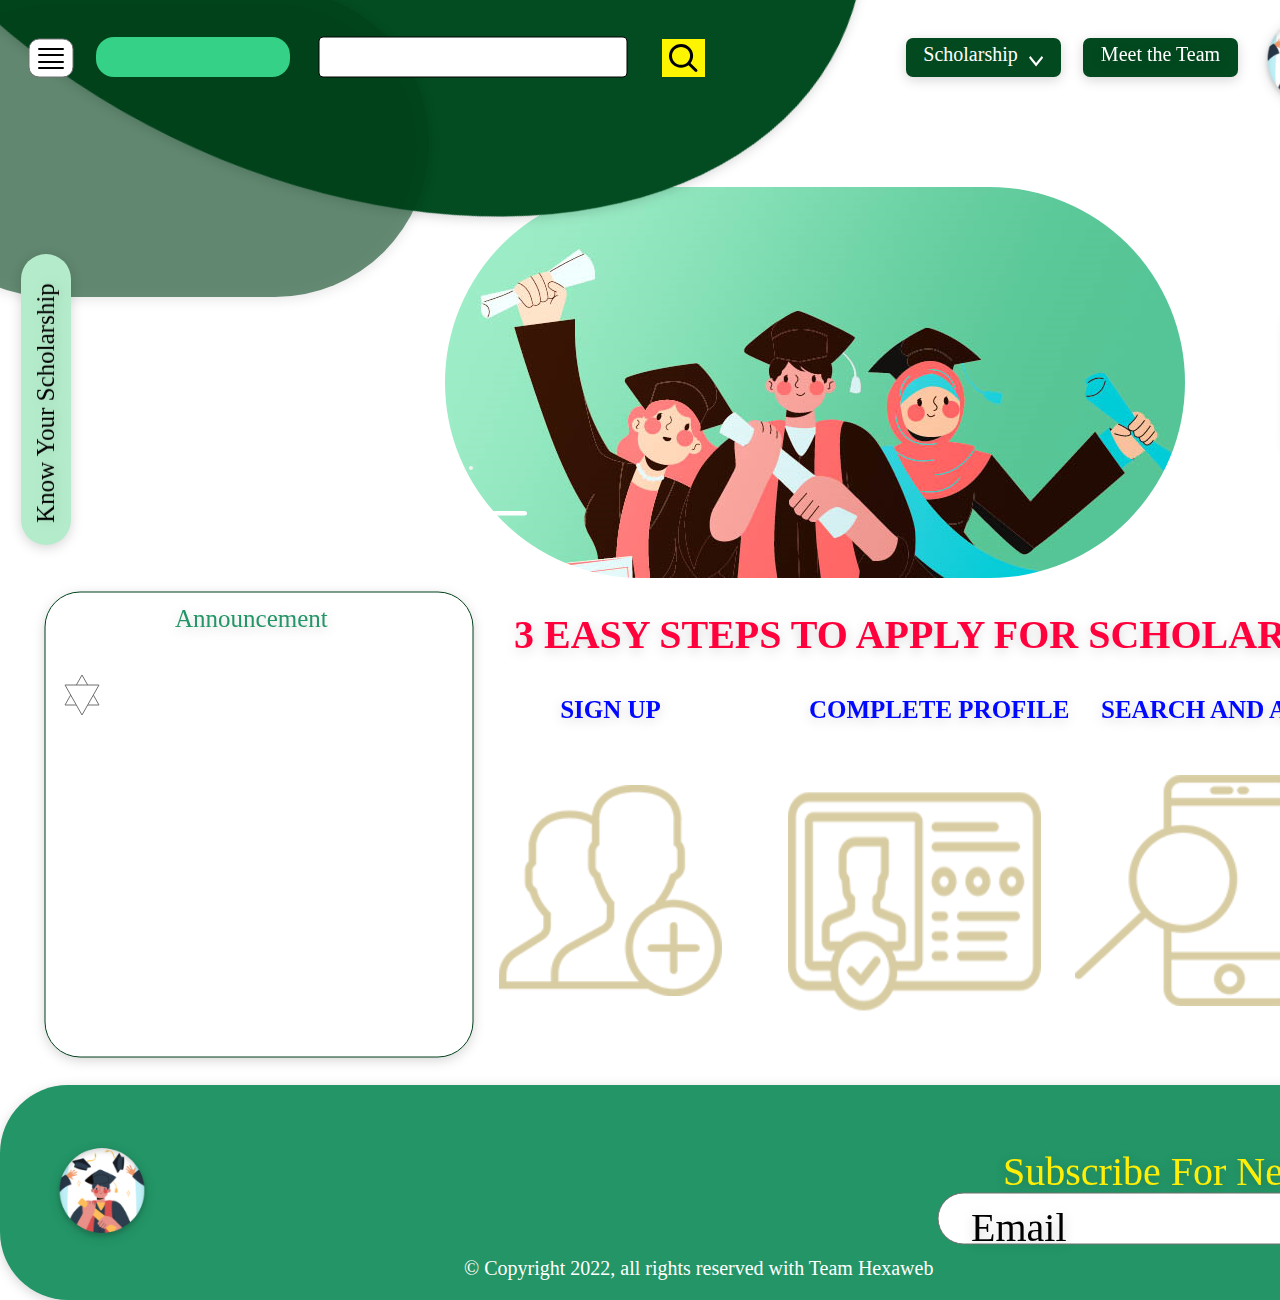
<file: index.html>
<!DOCTYPE html>
<html>
<head>
<meta charset="utf-8"/>
<meta http-equiv="X-UA-Compatible" content="IE=edge"/>
<meta name="viewport" content="width=device-width, initial-scale=1.0">
<title>Home</title>
<link rel="stylesheet" type="text/css" id="applicationStylesheet" href="index.css"/>
<script id="applicationScript" type="text/javascript" src="index.js"></script>
</head>
<body>
<div id="index" class="index_Class">
	<img data-type="Rectangle" data-name="Beige Illustration Invitation Graduation Ceremony Instagram Post (1)" class="Beige_Illustration_Invitation__d_Class" src="Beige_Illustration_Invitation__d.png" srcset="Beige_Illustration_Invitation__d.png 1x, Beige_Illustration_Invitation__d@2x.png 2x">
		
	<svg data-type="Ellipse" data-name="Ellipse 1" class="Ellipse_1_d">
		<ellipse class="Ellipse_1_d_Class" rx="560" ry="376.5" cx="560" cy="376.5">
		</ellipse>
	</svg>
	<svg data-type="Path" data-name="Path 596" class="Path_596_ea" viewBox="381.255 400.025 1.174 2.94">
		<path class="Path_596_ea_Class" d="M 382.4249877929688 401.5750122070312 C 382.4819641113281 402.28076171875 381.9600830078125 402.9007873535156 381.2549743652344 402.9650573730469 L 381.2549743652344 400.0250244140625 C 381.9658508300781 400.1947631835938 382.45654296875 400.8447875976562 382.4249572753906 401.5749816894531 Z">
		</path>
	</svg>
	<svg data-type="Rectangle" data-name="Rectangle 5" class="Rectangle_5_eb">
		<rect class="Rectangle_5_eb_Class" rx="154" ry="154" x="0" y="0" width="531" height="308">
		</rect>
	</svg>
	<svg data-type="Ellipse" data-name="Ellipse 4" class="Ellipse_4_ec">
		<ellipse class="Ellipse_4_ec_Class" rx="2" ry="2" cx="2" cy="2">
		</ellipse>
	</svg>
	<svg data-type="Path" data-name="Path 599" class="Path_599_ed" viewBox="381.255 426.395 63.09 4.58">
		<path class="Path_599_ed_Class" d="M 442.0549926757812 426.3949890136719 L 381.2550048828125 426.3949890136719 L 381.2550048828125 430.9749755859375 L 442.0549926757812 430.9749755859375 C 443.3197631835938 430.9750366210938 444.3450317382812 429.9497680664062 444.3450317382812 428.6850280761719 C 444.3450317382812 427.4202880859375 443.3197631835938 426.39501953125 442.0550231933594 426.39501953125 Z">
		</path>
	</svg>
	<svg data-type="Rectangle" data-name="Rectangle 7" class="Rectangle_7_ee">
		<rect onclick="application.goToTargetView(event)" class="Rectangle_7_ee_Class" rx="10" ry="10" x="0" y="0" width="44" height="38">
		</rect>
	</svg>
	<div data-type="Symbol" data-name="Component 8 – 1" class="Component_8___1 Component_8__1_Class">
		<svg data-type="Rectangle" data-name="Rectangle 18" class="Rectangle_18_eg">
			<rect onclick="application.goToTargetView(event)" class="Rectangle_18_eg_Class" rx="7" ry="7" x="0" y="0" width="155" height="39">
			</rect>
		</svg>
	</div>
	<div data-type="Symbol" data-name="chevron-down" class="chevron_down chevron-down_eh_Class">
		<svg data-type="Path" data-name="chevron-down" class="chevron-down_ei" viewBox="4.929 7.757 14.142 10.485">
			<path class="chevron-down_ei_Class" d="M 6.343170166015625 7.757319927215576 L 4.928959846496582 9.504874229431152 L 12 18.24259757995605 L 19.07110023498535 9.504911422729492 L 17.65690040588379 7.757357120513916 L 12 14.74753761291504 L 6.343170166015625 7.757319927215576 Z">
			</path>
		</svg>
	</div>
	<div data-type="Symbol" data-name="chevron-down" class="chevron_down chevron-down_ej_Class">
		<svg data-type="Path" data-name="chevron-down" class="chevron-down_ek" viewBox="4.929 7.757 14.142 10.485">
			<path class="chevron-down_ek_Class" d="M 6.343170166015625 7.757319927215576 L 4.928959846496582 9.504874229431152 L 12 18.24259757995605 L 19.07110023498535 9.504911422729492 L 17.65690040588379 7.757357120513916 L 12 14.74753761291504 L 6.343170166015625 7.757319927215576 Z">
			</path>
		</svg>
	</div>
	<div data-type="Text" data-name="Scholarship" onclick="application.goToTargetView(event)" class="Scholarship_el_Class">
		<span>Scholarship</span>
	</div>
	<svg data-type="Path" data-name="Path 601" class="Path_601" viewBox="497 -5 1 1">
		<path class="Path_601_Class" d="M 497.0000610351562 -5">
		</path>
	</svg>
	<svg data-type="Rectangle" data-name="Rectangle 15" class="Rectangle_15">
		<rect class="Rectangle_15_Class" rx="27.5" ry="27.5" x="0" y="0" width="55" height="165">
		</rect>
	</svg>
	<div data-type="Text" data-name="Enquiry" onclick="application.goToTargetView(event)" class="Enquiry_eo_Class">
		<span>Enquiry</span>
	</div>
	<svg data-type="Rectangle" data-name="Rectangle 63" class="Rectangle_63">
		<rect class="Rectangle_63_Class" rx="25" ry="25" x="0" y="0" width="50" height="291">
		</rect>
	</svg>
	<div data-type="Text" data-name="Know Your Scholarship" onclick="application.goToTargetView(event)" class="Know_Your_Scholarship_eq_Class">
		<span>Know Your Scholarship</span>
	</div>
	<img data-type="Ellipse" data-name="Pink Student Day Instagram Story (2)" class="Pink_Student_Day_Instagram_Sto_er_Class" src="Pink_Student_Day_Instagram_Sto_er.png" srcset="Pink_Student_Day_Instagram_Sto_er.png 1x, Pink_Student_Day_Instagram_Sto_er@2x.png 2x">
		
	<svg data-type="Rectangle" data-name="Rectangle 73" class="Rectangle_73">
		<rect class="Rectangle_73_Class" rx="68" ry="68" x="0" y="0" width="1366" height="215">
		</rect>
	</svg>
	<div data-type="Text" data-name="© Copyright 2022, all rights reserved with Team Hexaweb

" class="n_Copyright_2022_all_rights_re_Class">
		<span>© Copyright 2022, all rights reserved with Team Hexaweb</span><br/><span style="color:rgba(112,112,112,1);"></span><br/>
	</div>
	<img data-type="Ellipse" data-name="Pink Student Day Instagram Story (2)" class="Pink_Student_Day_Instagram_Sto_eu_Class" src="Pink_Student_Day_Instagram_Sto_eu.png" srcset="Pink_Student_Day_Instagram_Sto_eu.png 1x, Pink_Student_Day_Instagram_Sto_eu@2x.png 2x">
		
	<svg data-type="Rectangle" data-name="Rectangle 74" class="Rectangle_74">
		<rect class="Rectangle_74_Class" rx="25.5" ry="25.5" x="0" y="0" width="403" height="51">
		</rect>
	</svg>
	<div data-type="Text" data-name="Subscribe For Newsletter" class="Subscribe_For_Newsletter_Class">
		<span>Subscribe For Newsletter</span>
	</div>
	<div data-type="Text" data-name="Email" class="Email_Class">
		<span>Email</span>
	</div>
	<div data-type="Text" data-name="Go" class="Go_Class">
		<span>Go</span>
	</div>
	<svg data-type="Rectangle" data-name="Rectangle 75" class="Rectangle_75">
		<rect class="Rectangle_75_Class" rx="18" ry="18" x="0" y="0" width="194" height="40">
		</rect>
	</svg>
	<div data-type="Symbol" data-name="format-justify" onclick="application.goToTargetView(event)" class="format_justify format-justify_e_Class">
		<svg data-type="Path" data-name="Path 575" class="Path_575_e" viewBox="3 5 26 2">
			<path class="Path_575_e_Class" d="M 4.44444465637207 5 C 3.646706581115723 5 3 5.447720050811768 3 6 C 3 6.552279949188232 3.646706581115723 7 4.44444465637207 7 L 27.55554962158203 7 C 28.35331535339355 7 28.99999237060547 6.552279949188232 28.99999237060547 6 C 28.99999237060547 5.447720050811768 28.35331535339355 5 27.55554962158203 5 L 4.44444465637207 5 Z">
			</path>
		</svg>
		<svg data-type="Path" data-name="Path 576" class="Path_576_e" viewBox="3 9 26 2">
			<path class="Path_576_e_Class" d="M 4.44444465637207 9 C 3.646706581115723 9 3 9.447719573974609 3 10 C 3 10.55230045318604 3.646706581115723 11 4.44444465637207 11 L 27.55554962158203 11 C 28.35331535339355 11 28.99999237060547 10.55230045318604 28.99999237060547 10 C 28.99999237060547 9.447719573974609 28.35331535339355 9 27.55554962158203 9 L 4.44444465637207 9 Z">
			</path>
		</svg>
		<svg data-type="Path" data-name="Path 577" class="Path_577_e" viewBox="3 13 26 2">
			<path class="Path_577_e_Class" d="M 3 14 C 3 13.44769954681396 3.646706581115723 13 4.44444465637207 13 L 27.55554962158203 13 C 28.35331535339355 13 28.99999237060547 13.44769954681396 28.99999237060547 14 C 28.99999237060547 14.55230045318604 28.35331535339355 15 27.55554962158203 15 L 4.44444465637207 15 C 3.646706581115723 15 3 14.55230045318604 3 14 Z">
			</path>
		</svg>
		<svg data-type="Path" data-name="Path 578" class="Path_578_e" viewBox="3 17 26 2">
			<path class="Path_578_e_Class" d="M 4.44444465637207 17 C 3.646706581115723 17 3 17.44770050048828 3 18 C 3 18.55229949951172 3.646706581115723 19 4.44444465637207 19 L 27.55554962158203 19 C 28.35331535339355 19 28.99999237060547 18.55229949951172 28.99999237060547 18 C 28.99999237060547 17.44770050048828 28.35331535339355 17 27.55554962158203 17 L 4.44444465637207 17 Z">
			</path>
		</svg>
	</div>
	<svg data-type="Rectangle" data-name="Rectangle 76" class="Rectangle_76">
		<rect class="Rectangle_76_Class" rx="35" ry="35" x="0" y="0" width="428" height="465">
		</rect>
	</svg>
	<div data-type="Text" data-name="Announcement" class="Announcement_Class">
		<span>Announcement</span>
	</div>
	<div data-type="Text" data-name="3 EASY STEPS TO APPLY FOR SCHOLARSHIP" class="n__EASY_STEPS_TO_APPLY_FOR_SCH_Class">
		<span>3 EASY STEPS TO APPLY FOR SCHOLARSHIP</span>
	</div>
	<img data-type="Rectangle" data-name="Image 1" class="Image_1_Class" src="Image_1.png" srcset="Image_1.png 1x, Image_1@2x.png 2x">
		
	<img data-type="Rectangle" data-name="Image 2" class="Image_2_Class" src="Image_2.png" srcset="Image_2.png 1x, Image_2@2x.png 2x">
		
	<img data-type="Rectangle" data-name="Image 3" class="Image_3_Class" src="Image_3.png" srcset="Image_3.png 1x, Image_3@2x.png 2x">
		
	<div data-type="Text" data-name="SIGN UP" class="SIGN_UP_Class">
		<span>SIGN UP</span>
	</div>
	<div data-type="Text" data-name="Complete Profile" class="Complete_Profile_Class">
		<span>Complete Profile</span>
	</div>
	<div data-type="Text" data-name="Search And Apply" class="Search_And_Apply_Class">
		<span>Search And Apply</span>
	</div>
	<svg data-type="Rectangle" data-name="Rectangle 97" class="Rectangle_97">
		<rect class="Rectangle_97_Class" rx="0" ry="0" x="0" y="0" width="43" height="38">
		</rect>
	</svg>
	<div data-type="Symbol" data-name="search" class="search search_Class">
		<svg data-type="Path" data-name="search" class="search_fg" viewBox="4 1.525 28.496 28">
			<path class="search_fg_Class" d="M 25.59006309509277 20.64780426025391 C 29.27480125427246 15.99805068969727 28.9418773651123 9.271014213562012 24.59175300598145 4.996561527252197 C 19.88111114501953 0.3680076003074646 12.24360752105713 0.3680076003074646 7.532981395721436 4.996561527252197 C 2.822340250015259 9.625126838684082 2.822340250015259 17.12948989868164 7.532981395721436 21.75805473327637 C 11.88322830200195 26.03253555297852 18.72961044311523 26.35951042175293 23.46181297302246 22.73912048339844 C 23.48216819763184 22.76178550720215 23.5034294128418 22.78400993347168 23.52544021606445 22.80563926696777 L 29.92254829406738 29.09113693237305 C 30.51134300231934 29.66981887817383 31.46607208251953 29.66981887817383 32.05486679077148 29.09113693237305 C 32.64366149902344 28.51259994506836 32.64366149902344 27.57465171813965 32.05486679077148 26.99596977233887 L 25.65791130065918 20.71047019958496 C 25.63574600219727 20.6888427734375 25.61312866210938 20.66795349121094 25.59006309509277 20.64780426025391 Z M 22.45928001403809 7.091757297515869 C 25.99234008789062 10.56316566467285 25.99234008789062 16.1913890838623 22.45928001403809 19.66288948059082 C 18.92637825012207 23.13424491882324 13.19827938079834 23.13424491882324 9.665312767028809 19.66288948059082 C 6.132332801818848 16.1913890838623 6.132332801818848 10.56316566467285 9.665312767028809 7.091757297515869 C 13.19827938079834 3.620332479476929 18.92637825012207 3.620332479476929 22.45928001403809 7.091757297515869 Z">
			</path>
		</svg>
	</div>
	<svg data-type="Rectangle" data-name="Rectangle 123" class="Rectangle_123">
		<rect class="Rectangle_123_Class" rx="4" ry="4" x="0" y="0" width="308" height="40">
		</rect>
	</svg>
	<svg data-type="Polygon" data-name="Polygon 6" class="Polygon_6" viewBox="0 0 34 30">
		<path class="Polygon_6_Class" d="M 16.99999809265137 0 L 34 30 L 0 30 Z">
		</path>
	</svg>
	<svg data-type="Polygon" data-name="Polygon 7" class="Polygon_7" viewBox="0 0 34 30">
		<path class="Polygon_7_Class" d="M 16.99999809265137 0 L 34 30.00000381469727 L 0 30.00000381469727 Z">
		</path>
	</svg>
	<svg data-type="Rectangle" data-name="Rectangle 106" class="Rectangle_106">
		<rect onclick="application.goToTargetView(event)" class="Rectangle_106_Class" rx="7" ry="7" x="0" y="0" width="155" height="39">
		</rect>
	</svg>
	<div data-type="Text" data-name="Meet the Team" onclick="application.goToTargetView(event)" class="Meet_the_Team_fl_Class">
		<span>Meet the Team</span>
	</div>
</div>
</body>
</html>
</file>
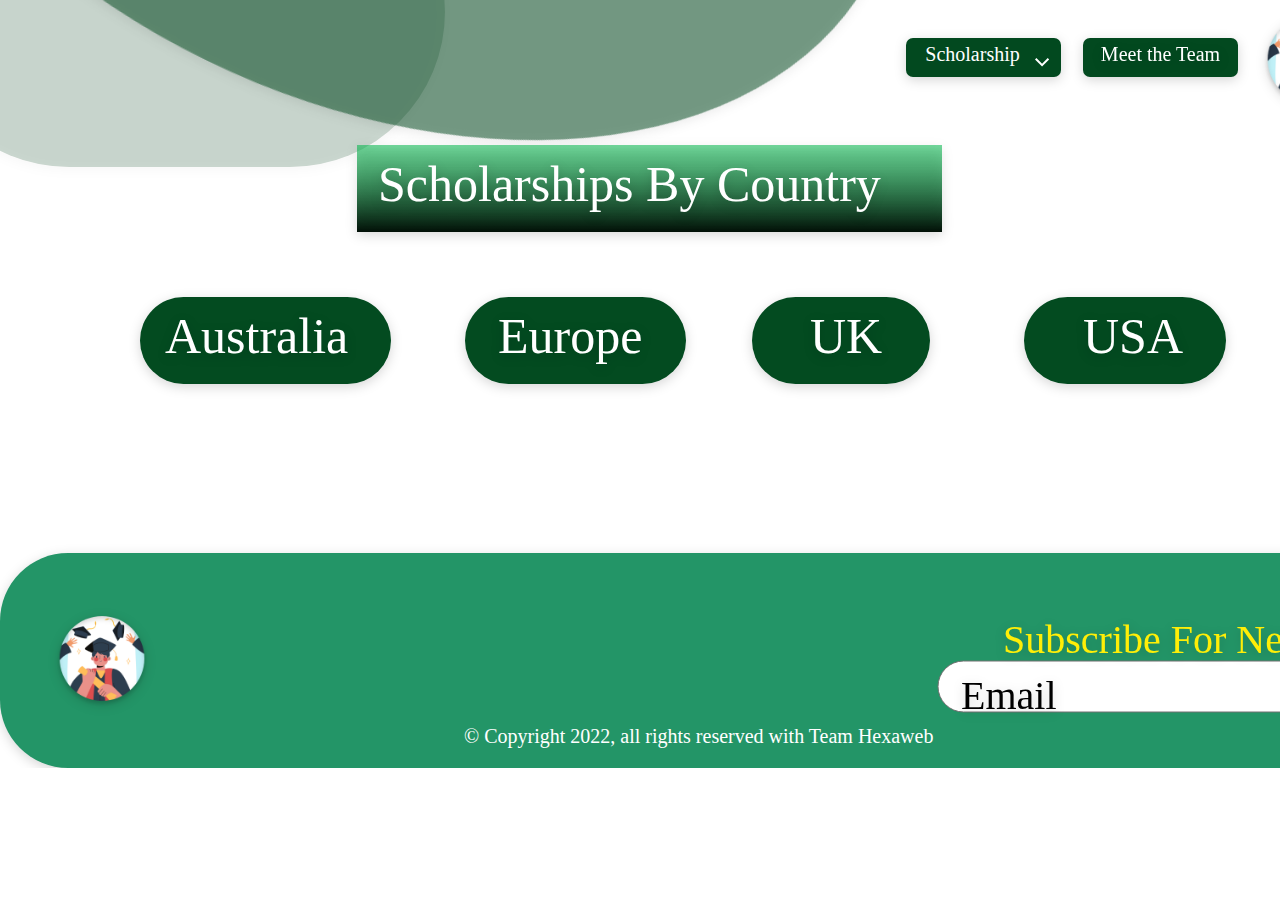
<file: International.html>
<!DOCTYPE html>
<html>
<head>
<meta charset="utf-8"/>
<meta http-equiv="X-UA-Compatible" content="IE=edge"/>
<meta name="viewport" content="width=device-width, initial-scale=1.0">
<title>Home</title>
<link rel="stylesheet" type="text/css" id="applicationStylesheet" href="International.css"/>
<script id="applicationScript" type="text/javascript" src="International.js"></script>
</head>
<body>
<div id="International" class="International_Class">
	<svg class="Rectangle_5_g">
		<rect class="Rectangle_5_g_Class" rx="155" ry="155" x="0" y="0" width="531" height="310">
		</rect>
	</svg>
	<svg class="Ellipse_1_g">
		<ellipse class="Ellipse_1_g_Class" rx="560" ry="376.5" cx="560" cy="376.5">
		</ellipse>
	</svg>
	<svg class="Rectangle_103_g">
		<linearGradient id="Rectangle_103_g" spreadMethod="pad" x1="0.5" x2="0.5" y1="0" y2="1">
			<stop offset="0" stop-color="#00b74a" stop-opacity="0.549"></stop>
			<stop offset="1" stop-color="#010f06" stop-opacity="1"></stop>
		</linearGradient>
		<rect class="Rectangle_103_g_Class" rx="0" ry="0" x="0" y="0" width="585" height="87">
		</rect>
	</svg>
	<svg class="Path_596_g" viewBox="381.255 400.025 1.174 2.94">
		<path class="Path_596_g_Class" d="M 382.4249877929688 401.5750122070312 C 382.4819641113281 402.28076171875 381.9600830078125 402.9007873535156 381.2549743652344 402.9650573730469 L 381.2549743652344 400.0250244140625 C 381.9658508300781 400.1947631835938 382.45654296875 400.8447875976562 382.4249572753906 401.5749816894531 Z">
		</path>
	</svg>
	<svg class="Ellipse_4_ha">
		<ellipse class="Ellipse_4_ha_Class" rx="2" ry="2" cx="2" cy="2">
		</ellipse>
	</svg>
	<svg class="Path_599_hb" viewBox="381.255 426.395 63.09 4.58">
		<path class="Path_599_hb_Class" d="M 442.0549926757812 426.3949890136719 L 381.2550048828125 426.3949890136719 L 381.2550048828125 430.9749755859375 L 442.0549926757812 430.9749755859375 C 443.3197631835938 430.9750366210938 444.3450317382812 429.9497680664062 444.3450317382812 428.6850280761719 C 444.3450317382812 427.4202880859375 443.3197631835938 426.39501953125 442.0550231933594 426.39501953125 Z">
		</path>
	</svg>
	<svg class="Rectangle_98">
		<rect class="Rectangle_98_Class" rx="43.5" ry="43.5" x="0" y="0" width="202" height="87">
		</rect>
	</svg>
	<svg class="Rectangle_104">
		<rect class="Rectangle_104_Class" rx="43.5" ry="43.5" x="0" y="0" width="221" height="87">
		</rect>
	</svg>
	<svg class="Rectangle_101">
		<rect class="Rectangle_101_Class" rx="43.5" ry="43.5" x="0" y="0" width="178" height="87">
		</rect>
	</svg>
	<svg class="Rectangle_100">
		<rect class="Rectangle_100_Class" rx="43.5" ry="43.5" x="0" y="0" width="251" height="87">
		</rect>
	</svg>
	<div class="Scholarships_By_Country__Class">
		<span>Scholarships By Country </span>
	</div>
	<div class="USA_Class">
		<span>USA</span>
	</div>
	<div class="Europe_Class">
		<span>Europe</span>
	</div>
	<div class="UK_Class">
		<span>UK</span>
	</div>
	<div class="Australia_Class">
		<span>Australia</span>
	</div>
	<svg class="Rectangle_105">
		<rect onclick="application.goToTargetView(event)" class="Rectangle_105_Class" rx="7" ry="7" x="0" y="0" width="155" height="39">
		</rect>
	</svg>
	<svg class="Rectangle_106_hm">
		<rect class="Rectangle_106_hm_Class" rx="7" ry="7" x="0" y="0" width="155" height="39">
		</rect>
	</svg>
	<div class="chevron_down chevron-down_hn_Class">
		<svg class="chevron-down_ho" viewBox="4.929 7.757 14.142 8.485">
			<path class="chevron-down_ho_Class" d="M 6.343170166015625 7.757319927215576 L 4.928959846496582 9.171540260314941 L 12 16.24259948730469 L 19.07110023498535 9.17156982421875 L 17.65690040588379 7.757349967956543 L 12 13.41419982910156 L 6.343170166015625 7.757319927215576 Z">
			</path>
		</svg>
	</div>
	<div onclick="application.goToTargetView(event)" class="Scholarship_hp_Class">
		<span>Scholarship</span>
	</div>
	<img class="Pink_Student_Day_Instagram_Sto_hq_Class" src="[data-uri]">
		
	<div onclick="application.goToTargetView(event)" class="Meet_the_Team_hr_Class">
		<span>Meet the Team</span>
	</div>
	<svg class="Rectangle_107">
		<rect class="Rectangle_107_Class" rx="68" ry="68" x="0" y="0" width="1366" height="215">
		</rect>
	</svg>
	<div class="n_Copyright_2022_all_rights_re_ht_Class">
		<span>© Copyright 2022, all rights reserved with Team Hexaweb</span><br/><span style="color:rgba(112,112,112,1);"></span><br/>
	</div>
	<img class="Pink_Student_Day_Instagram_Sto_hu_Class" src="[data-uri]">
		
	<svg class="Rectangle_108">
		<rect class="Rectangle_108_Class" rx="25.5" ry="25.5" x="0" y="0" width="403" height="51">
		</rect>
	</svg>
	<div class="Subscribe_For_Newsletter_hw_Class">
		<span>Subscribe For Newsletter</span>
	</div>
	<div class="Email_hx_Class">
		<span>Email</span>
	</div>
	<div class="Go_hy_Class">
		<span>Go</span>
	</div>
</div>
</body>
</html>
</file>
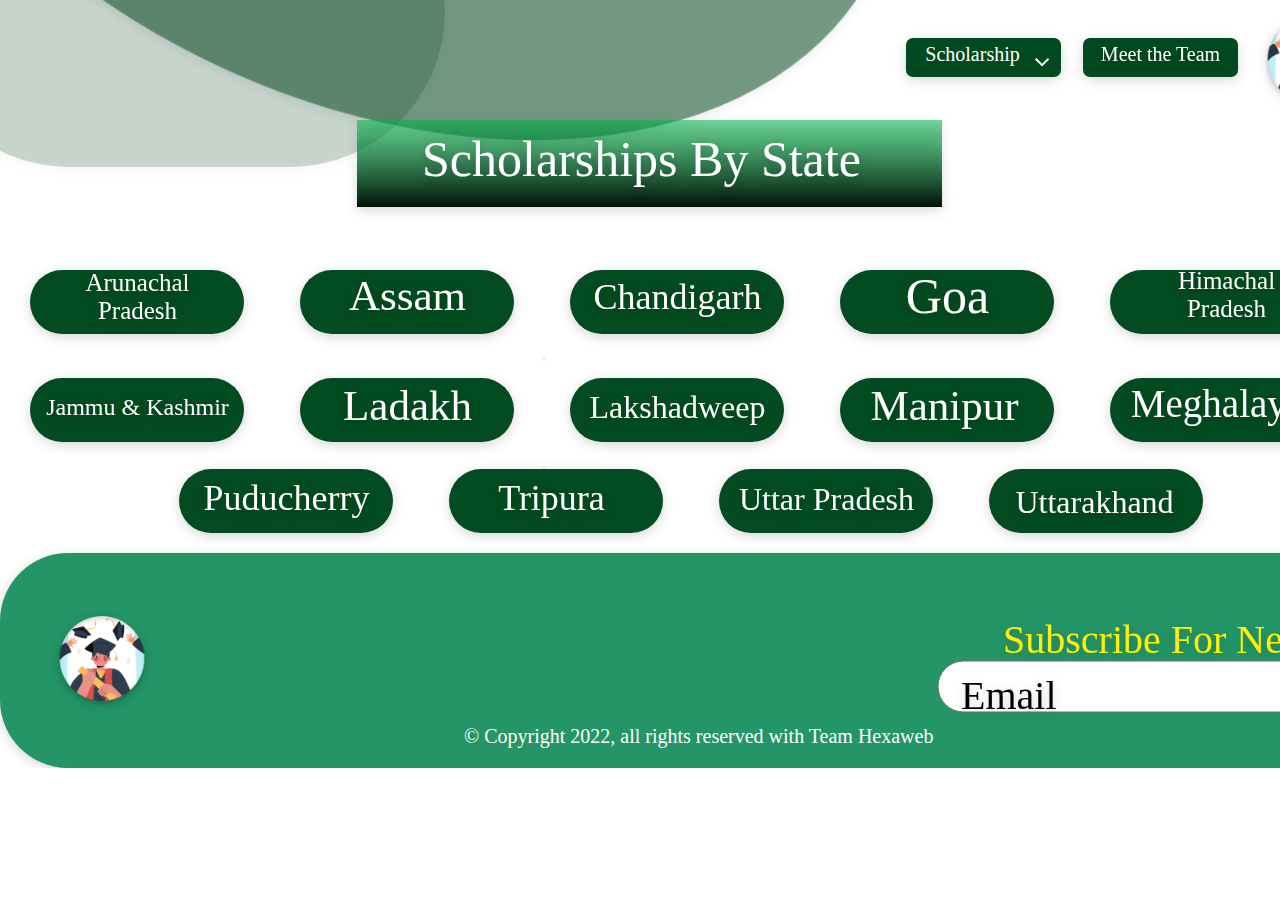
<file: National.html>
<!DOCTYPE html>
<html>
<head>
<meta charset="utf-8"/>
<meta http-equiv="X-UA-Compatible" content="IE=edge"/>
<meta name="viewport" content="width=device-width, initial-scale=1.0">
<title>Home</title>
<link rel="stylesheet" type="text/css" id="applicationStylesheet" href="National.css"/>
<script id="applicationScript" type="text/javascript" src="National.js"></script>
</head>
<body>
<div id="National" class="National_Class">
	<svg class="Rectangle_5_h">
		<rect class="Rectangle_5_h_Class" rx="155" ry="155" x="0" y="0" width="531" height="310">
		</rect>
	</svg>
	<svg class="Ellipse_1_h">
		<ellipse class="Ellipse_1_h_Class" rx="560" ry="376.5" cx="560" cy="376.5">
		</ellipse>
	</svg>
	<svg class="Rectangle_103_ia">
		<linearGradient id="Rectangle_103_ia" spreadMethod="pad" x1="0.5" x2="0.5" y1="0" y2="1">
			<stop offset="0" stop-color="#00b74a" stop-opacity="0.549"></stop>
			<stop offset="1" stop-color="#010f06" stop-opacity="1"></stop>
		</linearGradient>
		<rect class="Rectangle_103_ia_Class" rx="0" ry="0" x="0" y="0" width="585" height="87">
		</rect>
	</svg>
	<svg class="Path_596_h" viewBox="381.255 400.025 1.174 2.94">
		<path class="Path_596_h_Class" d="M 382.4249877929688 401.5750122070312 C 382.4819641113281 402.28076171875 381.9600830078125 402.9007873535156 381.2549743652344 402.9650573730469 L 381.2549743652344 400.0250244140625 C 381.9658508300781 400.1947631835938 382.45654296875 400.8447875976562 382.4249572753906 401.5749816894531 Z">
		</path>
	</svg>
	<svg class="Ellipse_4_h">
		<ellipse class="Ellipse_4_h_Class" rx="2" ry="2" cx="2" cy="2">
		</ellipse>
	</svg>
	<svg class="Ellipse_14">
		<ellipse class="Ellipse_14_Class" rx="2" ry="2" cx="2" cy="2">
		</ellipse>
	</svg>
	<svg class="Ellipse_15">
		<ellipse class="Ellipse_15_Class" rx="2" ry="2" cx="2" cy="2">
		</ellipse>
	</svg>
	<svg class="Path_599_h" viewBox="381.255 426.395 63.09 4.58">
		<path class="Path_599_h_Class" d="M 442.0549926757812 426.3949890136719 L 381.2550048828125 426.3949890136719 L 381.2550048828125 430.9749755859375 L 442.0549926757812 430.9749755859375 C 443.3197631835938 430.9750366210938 444.3450317382812 429.9497680664062 444.3450317382812 428.6850280761719 C 444.3450317382812 427.4202880859375 443.3197631835938 426.39501953125 442.0550231933594 426.39501953125 Z">
		</path>
	</svg>
	<svg class="Rectangle_100_ia">
		<rect class="Rectangle_100_ia_Class" rx="32" ry="32" x="0" y="0" width="214" height="64">
		</rect>
	</svg>
	<svg class="Rectangle_117">
		<rect class="Rectangle_117_Class" rx="32" ry="32" x="0" y="0" width="214" height="64">
		</rect>
	</svg>
	<svg class="Rectangle_122">
		<rect class="Rectangle_122_Class" rx="32" ry="32" x="0" y="0" width="214" height="64">
		</rect>
	</svg>
	<svg class="Rectangle_109">
		<rect class="Rectangle_109_Class" rx="32" ry="32" x="0" y="0" width="214" height="64">
		</rect>
	</svg>
	<svg class="Rectangle_113">
		<rect class="Rectangle_113_Class" rx="32" ry="32" x="0" y="0" width="214" height="64">
		</rect>
	</svg>
	<svg class="Rectangle_110">
		<rect class="Rectangle_110_Class" rx="32" ry="32" x="0" y="0" width="214" height="64">
		</rect>
	</svg>
	<svg class="Rectangle_114">
		<rect class="Rectangle_114_Class" rx="32" ry="32" x="0" y="0" width="214" height="64">
		</rect>
	</svg>
	<svg class="Rectangle_119">
		<rect class="Rectangle_119_Class" rx="32" ry="32" x="0" y="0" width="214" height="64">
		</rect>
	</svg>
	<svg class="Rectangle_111">
		<rect class="Rectangle_111_Class" rx="32" ry="32" x="0" y="0" width="214" height="64">
		</rect>
	</svg>
	<svg class="Rectangle_115">
		<rect class="Rectangle_115_Class" rx="32" ry="32" x="0" y="0" width="214" height="64">
		</rect>
	</svg>
	<svg class="Rectangle_120">
		<rect class="Rectangle_120_Class" rx="32" ry="32" x="0" y="0" width="214" height="64">
		</rect>
	</svg>
	<svg class="Rectangle_112">
		<rect class="Rectangle_112_Class" rx="32" ry="32" x="0" y="0" width="214" height="64">
		</rect>
	</svg>
	<svg class="Rectangle_116">
		<rect class="Rectangle_116_Class" rx="32" ry="32" x="0" y="0" width="214" height="64">
		</rect>
	</svg>
	<svg class="Rectangle_121">
		<rect class="Rectangle_121_Class" rx="32" ry="32" x="0" y="0" width="214" height="64">
		</rect>
	</svg>
	<div class="Scholarships_By_State_Class">
		<span>Scholarships By State</span>
	</div>
	<div class="Arunachal__Pradesh_Class">
		<span>Arunachal <br/>Pradesh</span>
	</div>
	<div class="Jammu__Kashmir_Class">
		<span>Jammu & Kashmir</span>
	</div>
	<div class="Himachal__Pradesh_Class">
		<span>Himachal <br/>Pradesh</span>
	</div>
	<div class="Assam_Class">
		<span>Assam</span>
	</div>
	<div class="Ladakh_Class">
		<span>Ladakh</span>
	</div>
	<div class="Manipur_Class">
		<span>Manipur</span>
	</div>
	<div class="Meghalaya_Class">
		<span>Meghalaya</span>
	</div>
	<div class="Puducherry_Class">
		<span>Puducherry</span>
	</div>
	<div class="Tripura_Class">
		<span>Tripura</span>
	</div>
	<div class="Chandigarh_Class">
		<span>Chandigarh</span>
	</div>
	<svg class="Rectangle_105_iz">
		<rect onclick="application.goToTargetView(event)" class="Rectangle_105_iz_Class" rx="7" ry="7" x="0" y="0" width="155" height="39">
		</rect>
	</svg>
	<svg class="Rectangle_106_i">
		<rect class="Rectangle_106_i_Class" rx="7" ry="7" x="0" y="0" width="155" height="39">
		</rect>
	</svg>
	<div class="chevron_down chevron-down_i_Class">
		<svg class="chevron-down_ja" viewBox="4.929 7.757 14.142 8.485">
			<path class="chevron-down_ja_Class" d="M 6.343170166015625 7.757319927215576 L 4.928959846496582 9.171540260314941 L 12 16.24259948730469 L 19.07110023498535 9.17156982421875 L 17.65690040588379 7.757349967956543 L 12 13.41419982910156 L 6.343170166015625 7.757319927215576 Z">
			</path>
		</svg>
	</div>
	<div onclick="application.goToTargetView(event)" class="Scholarship_i_Class">
		<span>Scholarship</span>
	</div>
	<img class="Pink_Student_Day_Instagram_Sto_i_Class" src="[data-uri]">
		
	<div onclick="application.goToTargetView(event)" class="Meet_the_Team_i_Class">
		<span>Meet the Team</span>
	</div>
	<svg class="Rectangle_107_i">
		<rect class="Rectangle_107_i_Class" rx="68" ry="68" x="0" y="0" width="1366" height="215">
		</rect>
	</svg>
	<div class="n_Copyright_2022_all_rights_re_i_Class">
		<span>© Copyright 2022, all rights reserved with Team Hexaweb</span><br/><span style="color:rgba(112,112,112,1);"></span><br/>
	</div>
	<img class="Pink_Student_Day_Instagram_Sto_ja_Class" src="[data-uri]">
		
	<svg class="Rectangle_108_i">
		<rect class="Rectangle_108_i_Class" rx="25.5" ry="25.5" x="0" y="0" width="403" height="51">
		</rect>
	</svg>
	<div class="Subscribe_For_Newsletter_ja_Class">
		<span>Subscribe For Newsletter</span>
	</div>
	<div class="Email_jb_Class">
		<span>Email</span>
	</div>
	<div class="Go_jc_Class">
		<span>Go</span>
	</div>
	<div class="Goa_Class">
		<span>Goa</span>
	</div>
	<div class="Uttar_Pradesh_Class">
		<span>Uttar Pradesh</span>
	</div>
	<div class="Uttarakhand_Class">
		<span>Uttarakhand</span>
	</div>
	<div class="Lakshadweep_Class">
		<span>Lakshadweep</span>
	</div>
</div>
</body>
</html>
</file>
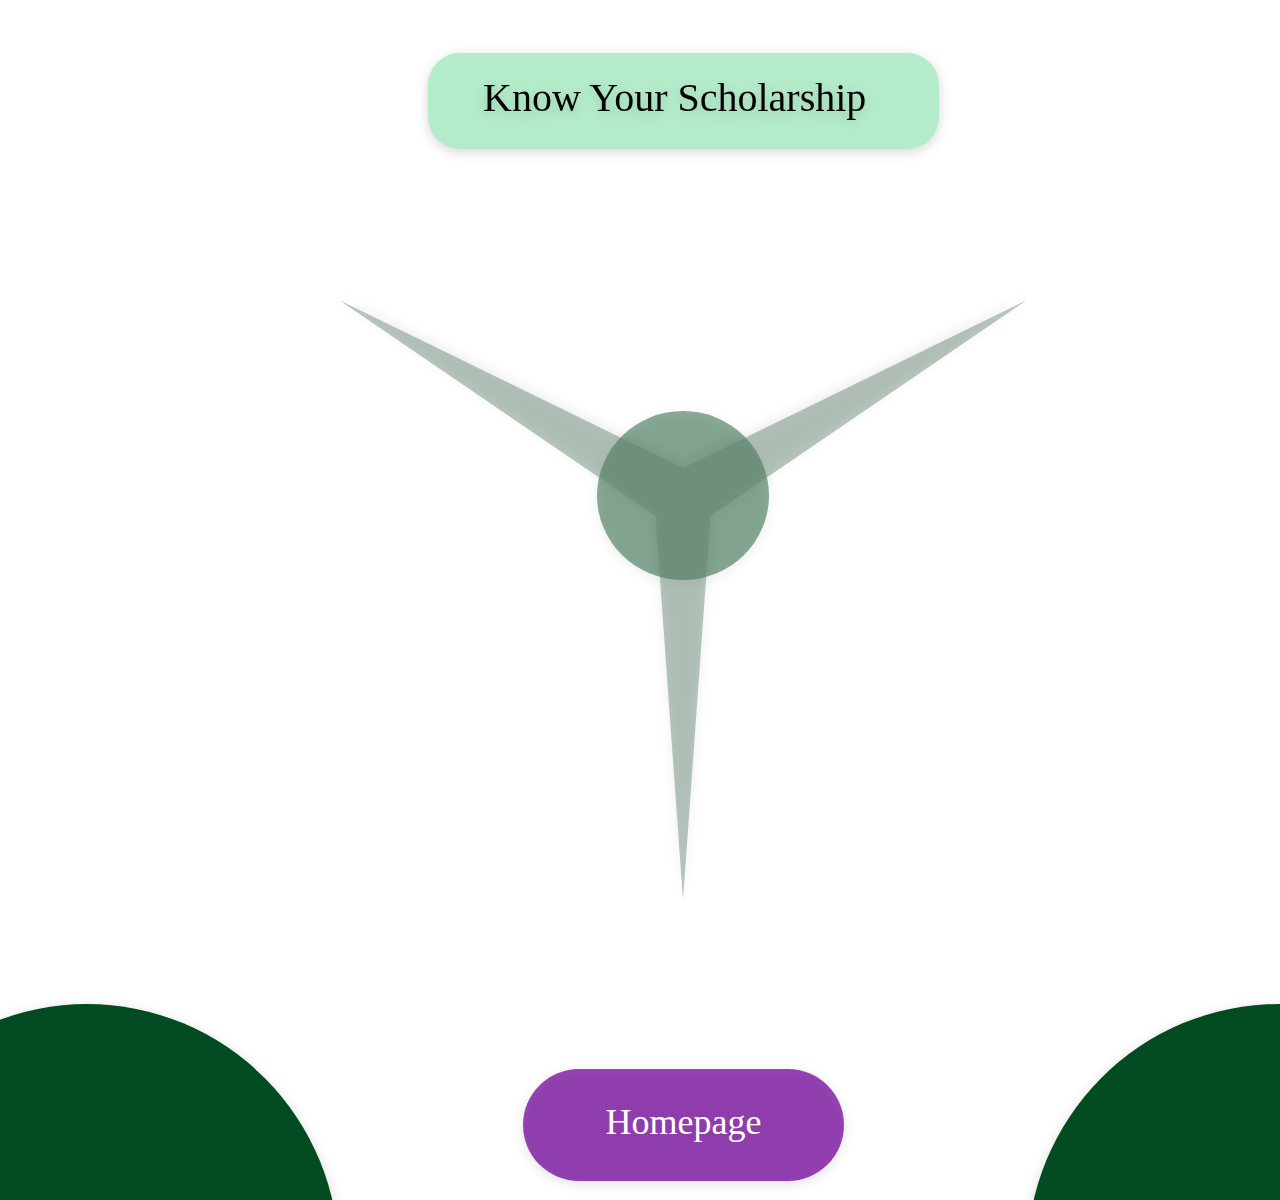
<file: Scholarship_Check.html>
<!DOCTYPE html>
<html>
<head>
<meta charset="utf-8"/>
<meta http-equiv="X-UA-Compatible" content="IE=edge"/>
<meta name="viewport" content="width=device-width, initial-scale=1.0">
<title>Scholarship Check</title>
<style id="applicationStylesheet" type="text/css">
	.mediaViewInfo {
		--web-view-name: Scholarship Check;
		--web-view-id: Scholarship_Check;
		--web-scale-on-resize: true;
		--web-enable-deep-linking: true;
	}
	:root {
		--web-view-ids: Scholarship_Check;
	}
	* {
		margin: 0;
		padding: 0;
		box-sizing: border-box;
		border: none;
	}
	#Scholarship_Check {
		position: absolute;
		width: 1366px;
		height: 1200px;
		background-color: rgba(255,255,255,1);
		overflow: hidden;
		--web-view-name: Scholarship Check;
		--web-view-id: Scholarship_Check;
		--web-scale-on-resize: true;
		--web-enable-deep-linking: true;
	}
	@keyframes fadein {
	
		0% {
			opacity: 0;
		}
		100% {
			opacity: 1;
		}
	
	}
	#Ellipse_11 {
		opacity: 0.46;
		fill: rgba(3,75,32,1);
	}
	.Ellipse_11 {
		filter: drop-shadow(0px 3px 6px rgba(0, 0, 0, 0.161));
		position: absolute;
		overflow: visible;
		width: 190px;
		height: 187px;
		left: 597px;
		top: 411px;
	}
	#Polygon_5 {
		opacity: 0.46;
		fill: rgba(97,134,112,1);
	}
	.Polygon_5 {
		filter: drop-shadow(0px 3px 6px rgba(0, 0, 0, 0.161));
		overflow: visible;
		position: absolute;
		width: 688px;
		height: 600px;
		transform: matrix(1,0,0,1,339,299.9999) rotate(180deg);
		transform-origin: center;
		left: 0px;
		top: 0px;
	}
	#Rectangle_66 {
		fill: rgba(180,236,203,1);
	}
	.Rectangle_66 {
		filter: drop-shadow(0px 3px 6px rgba(0, 0, 0, 0.161));
		position: absolute;
		overflow: visible;
		width: 529px;
		height: 114px;
		left: 428px;
		top: 53px;
	}
	#Know_Your_Scholarship_cv {
		filter: drop-shadow(0px 3px 6px rgba(0, 0, 0, 0.161));
		left: 483px;
		top: 74px;
		position: absolute;
		overflow: visible;
		width: 402px;
		white-space: nowrap;
		text-align: left;
		font-family: Segoe UI;
		font-style: normal;
		font-weight: normal;
		font-size: 40px;
		color: rgba(0,0,0,1);
	}
	#Ellipse_12 {
		fill: rgba(3,75,32,1);
	}
	.Ellipse_12 {
		filter: drop-shadow(0px 3px 6px rgba(0, 0, 0, 0.161));
		position: absolute;
		overflow: visible;
		width: 522px;
		height: 526px;
		left: -165px;
		top: 1004px;
	}
	#Ellipse_13 {
		fill: rgba(3,75,32,1);
	}
	.Ellipse_13 {
		filter: drop-shadow(0px 3px 6px rgba(0, 0, 0, 0.161));
		position: absolute;
		overflow: visible;
		width: 522px;
		height: 526px;
		left: 1027px;
		top: 1004px;
	}
	#Rectangle_71 {
		opacity: 0.73;
		fill: rgba(113,0,154,1);
	}
	.Rectangle_71 {
		filter: drop-shadow(0px 3px 6px rgba(0, 0, 0, 0.161));
		position: absolute;
		overflow: visible;
		width: 339px;
		height: 130px;
		left: 523px;
		top: 1069px;
		--web-animation: fadein 0.30000001192092896s ease-out;
		--web-action-type: page;
		--web-action-target: index.html;
		cursor: pointer;
	}
	#Homepage {
		left: 595px;
		top: 1101px;
		position: absolute;
		overflow: visible;
		width: 177px;
		white-space: nowrap;
		--web-animation: fadein 0.30000001192092896s ease-out;
		--web-action-type: page;
		--web-action-target: index.html;
		cursor: pointer;
		text-align: center;
		font-family: Segoe UI;
		font-style: normal;
		font-weight: normal;
		font-size: 36px;
		color: rgba(255,255,255,1);
	}
	#Rectangle_40 {
		opacity: 0;
		fill: rgba(255,255,255,1);
		stroke: rgba(112,112,112,1);
		stroke-width: 1px;
		stroke-linejoin: miter;
		stroke-linecap: butt;
		stroke-miterlimit: 4;
		shape-rendering: auto;
	}
	.Rectangle_40 {
		position: absolute;
		overflow: visible;
		width: 270px;
		height: 203px;
		left: 1120px;
		top: -73px;
		--web-animation: fadein 0.30000001192092896s ease-out;
		--web-action-type: page;
		--web-action-target: index.html;
		cursor: pointer;
	}
</style>
<script id="applicationScript">
///////////////////////////////////////
// INITIALIZATION
///////////////////////////////////////

/**
 * Functionality for scaling, showing by media query, and navigation between multiple pages on a single page. 
 * Code subject to change.
 **/

if (window.console==null) { window["console"] = { log : function() {} } }; // some browsers do not set console

var Application = function() {
	// event constants
	this.prefix = "--web-";
	this.NAVIGATION_CHANGE = "viewChange";
	this.VIEW_NOT_FOUND = "viewNotFound";
	this.VIEW_CHANGE = "viewChange";
	this.VIEW_CHANGING = "viewChanging";
	this.STATE_NOT_FOUND = "stateNotFound";
	this.APPLICATION_COMPLETE = "applicationComplete";
	this.APPLICATION_RESIZE = "applicationResize";
	this.SIZE_STATE_NAME = "data-is-view-scaled";
	this.STATE_NAME = this.prefix + "state";

	this.lastTrigger = null;
	this.lastView = null;
	this.lastState = null;
	this.lastOverlay = null;
	this.currentView = null;
	this.currentState = null;
	this.currentOverlay = null;
	this.currentQuery = {index: 0, rule: null, mediaText: null, id: null};
	this.inclusionQuery = "(min-width: 0px)";
	this.exclusionQuery = "none and (min-width: 99999px)";
	this.LastModifiedDateLabelName = "LastModifiedDateLabel";
	this.viewScaleSliderId = "ViewScaleSliderInput";
	this.pageRefreshedName = "showPageRefreshedNotification";
	this.application = null;
	this.applicationStylesheet = null;
	this.showByMediaQuery = null;
	this.mediaQueryDictionary = {};
	this.viewsDictionary = {};
	this.addedViews = [];
	this.viewStates = [];
	this.views = [];
	this.viewIds = [];
	this.viewQueries = {};
	this.overlays = {};
	this.overlayIds = [];
	this.numberOfViews = 0;
	this.verticalPadding = 0;
	this.horizontalPadding = 0;
	this.stateName = null;
	this.viewScale = 1;
	this.viewLeft = 0;
	this.viewTop = 0;
	this.horizontalScrollbarsNeeded = false;
	this.verticalScrollbarsNeeded = false;

	// view settings
	this.showUpdateNotification = false;
	this.showNavigationControls = false;
	this.scaleViewsToFit = false;
	this.scaleToFitOnDoubleClick = false;
	this.actualSizeOnDoubleClick = false;
	this.scaleViewsOnResize = false;
	this.navigationOnKeypress = false;
	this.showViewName = false;
	this.enableDeepLinking = true;
	this.refreshPageForChanges = false;
	this.showRefreshNotifications = true;

	// view controls
	this.scaleViewSlider = null;
	this.lastModifiedLabel = null;
	this.supportsPopState = false; // window.history.pushState!=null;
	this.initialized = false;

	// refresh properties
	this.refreshDuration = 250;
	this.lastModifiedDate = null;
	this.refreshRequest = null;
	this.refreshInterval = null;
	this.refreshContent = null;
	this.refreshContentSize = null;
	this.refreshCheckContent = false;
	this.refreshCheckContentSize = false;

	var self = this;

	self.initialize = function(event) {
		var view = self.getVisibleView();
		var views = self.getVisibleViews();
		if (view==null) view = self.getInitialView();
		self.collectViews();
		self.collectOverlays();
		self.collectMediaQueries();

		for (let index = 0; index < views.length; index++) {
			var view = views[index];
			self.setViewOptions(view);
			self.setViewVariables(view);
			self.centerView(view);
		}

		// sometimes the body size is 0 so we call this now and again later
		if (self.initialized) {
			window.addEventListener(self.NAVIGATION_CHANGE, self.viewChangeHandler);
			window.addEventListener("keyup", self.keypressHandler);
			window.addEventListener("keypress", self.keypressHandler);
			window.addEventListener("resize", self.resizeHandler);
			window.document.addEventListener("dblclick", self.doubleClickHandler);

			if (self.supportsPopState) {
				window.addEventListener('popstate', self.popStateHandler);
			}
			else {
				window.addEventListener('hashchange', self.hashChangeHandler);
			}

			// we are ready to go
			window.dispatchEvent(new Event(self.APPLICATION_COMPLETE));
		}

		if (self.initialized==false) {
			if (self.enableDeepLinking) {
				self.syncronizeViewToURL();
			} 
	
			if (self.refreshPageForChanges) {
				self.setupRefreshForChanges();
			}
	
			self.initialized = true;
		}
		
		if (self.scaleViewsToFit) {
			self.viewScale = self.scaleViewToFit(view);
			
			if (self.viewScale<0) {
				setTimeout(self.scaleViewToFit, 500, view);
			}
		}
		else if (view) {
			self.viewScale = self.getViewScaleValue(view);
			self.centerView(view);
			self.updateSliderValue(self.viewScale);
		}
		else {
			// no view found
		}
	
		if (self.showUpdateNotification) {
			self.showNotification();
		}

		//"addEventListener" in window ? null : window.addEventListener = window.attachEvent;
		//"addEventListener" in document ? null : document.addEventListener = document.attachEvent;
	}


	///////////////////////////////////////
	// AUTO REFRESH 
	///////////////////////////////////////

	self.setupRefreshForChanges = function() {
		self.refreshRequest = new XMLHttpRequest();

		if (!self.refreshRequest) {
			return false;
		}

		// get document start values immediately
		self.requestRefreshUpdate();
	}

	/**
	 * Attempt to check the last modified date by the headers 
	 * or the last modified property from the byte array (experimental)
	 **/
	self.requestRefreshUpdate = function() {
		var url = document.location.href;
		var protocol = window.location.protocol;
		var method;
		
		try {

			if (self.refreshCheckContentSize) {
				self.refreshRequest.open('HEAD', url, true);
			}
			else if (self.refreshCheckContent) {
				self.refreshContent = document.documentElement.outerHTML;
				self.refreshRequest.open('GET', url, true);
				self.refreshRequest.responseType = "text";
			}
			else {

				// get page last modified date for the first call to compare to later
				if (self.lastModifiedDate==null) {

					// File system does not send headers in FF so get blob if possible
					if (protocol=="file:") {
						self.refreshRequest.open("GET", url, true);
						self.refreshRequest.responseType = "blob";
					}
					else {
						self.refreshRequest.open("HEAD", url, true);
						self.refreshRequest.responseType = "blob";
					}

					self.refreshRequest.onload = self.refreshOnLoadOnceHandler;

					// In some browsers (Chrome & Safari) this error occurs at send: 
					// 
					// Chrome - Access to XMLHttpRequest at 'file:///index.html' from origin 'null' 
					// has been blocked by CORS policy: 
					// Cross origin requests are only supported for protocol schemes: 
					// http, data, chrome, chrome-extension, https.
					// 
					// Safari - XMLHttpRequest cannot load file:///Users/user/Public/index.html. Cross origin requests are only supported for HTTP.
					// 
					// Solution is to run a local server, set local permissions or test in another browser
					self.refreshRequest.send(null);

					// In MS browsers the following behavior occurs possibly due to an AJAX call to check last modified date: 
					// 
					// DOM7011: The code on this page disabled back and forward caching.

					// In Brave (Chrome) error when on the server
					// index.js:221 HEAD https://www.example.com/ net::ERR_INSUFFICIENT_RESOURCES
					// self.refreshRequest.send(null);

				}
				else {
					self.refreshRequest = new XMLHttpRequest();
					self.refreshRequest.onreadystatechange = self.refreshHandler;
					self.refreshRequest.ontimeout = function() {
						self.log("Couldn't find page to check for updates");
					}
					
					var method;
					if (protocol=="file:") {
						method = "GET";
					}
					else {
						method = "HEAD";
					}

					//refreshRequest.open('HEAD', url, true);
					self.refreshRequest.open(method, url, true);
					self.refreshRequest.responseType = "blob";
					self.refreshRequest.send(null);
				}
			}
		}
		catch (error) {
			self.log("Refresh failed for the following reason:")
			self.log(error);
		}
	}

	self.refreshHandler = function() {
		var contentSize;

		try {

			if (self.refreshRequest.readyState === XMLHttpRequest.DONE) {
				
				if (self.refreshRequest.status === 2 || 
					self.refreshRequest.status === 200) {
					var pageChanged = false;

					self.updateLastModifiedLabel();

					if (self.refreshCheckContentSize) {
						var lastModifiedHeader = self.refreshRequest.getResponseHeader("Last-Modified");
						contentSize = self.refreshRequest.getResponseHeader("Content-Length");
						//lastModifiedDate = refreshRequest.getResponseHeader("Last-Modified");
						var headers = self.refreshRequest.getAllResponseHeaders();
						var hasContentHeader = headers.indexOf("Content-Length")!=-1;
						
						if (hasContentHeader) {
							contentSize = self.refreshRequest.getResponseHeader("Content-Length");

							// size has not been set yet
							if (self.refreshContentSize==null) {
								self.refreshContentSize = contentSize;
								// exit and let interval call this method again
								return;
							}

							if (contentSize!=self.refreshContentSize) {
								pageChanged = true;
							}
						}
					}
					else if (self.refreshCheckContent) {

						if (self.refreshRequest.responseText!=self.refreshContent) {
							pageChanged = true;
						}
					}
					else {
						lastModifiedHeader = self.getLastModified(self.refreshRequest);

						if (self.lastModifiedDate!=lastModifiedHeader) {
							self.log("lastModifiedDate:" + self.lastModifiedDate + ",lastModifiedHeader:" +lastModifiedHeader);
							pageChanged = true;
						}

					}

					
					if (pageChanged) {
						clearInterval(self.refreshInterval);
						self.refreshUpdatedPage();
						return;
					}

				}
				else {
					self.log('There was a problem with the request.');
				}

			}
		}
		catch( error ) {
			//console.log('Caught Exception: ' + error);
		}
	}

	self.refreshOnLoadOnceHandler = function(event) {

		// get the last modified date
		if (self.refreshRequest.response) {
			self.lastModifiedDate = self.getLastModified(self.refreshRequest);

			if (self.lastModifiedDate!=null) {

				if (self.refreshInterval==null) {
					self.refreshInterval = setInterval(self.requestRefreshUpdate, self.refreshDuration);
				}
			}
			else {
				self.log("Could not get last modified date from the server");
			}
		}
	}

	self.refreshUpdatedPage = function() {
		if (self.showRefreshNotifications) {
			var date = new Date().setTime((new Date().getTime()+10000));
			document.cookie = encodeURIComponent(self.pageRefreshedName) + "=true" + "; max-age=6000;" + " path=/";
		}

		document.location.reload(true);
	}

	self.showNotification = function(duration) {
		var notificationID = self.pageRefreshedName+"ID";
		var notification = document.getElementById(notificationID);
		if (duration==null) duration = 4000;

		if (notification!=null) {return;}

		notification = document.createElement("div");
		notification.id = notificationID;
		notification.textContent = "PAGE UPDATED";
		var styleRule = ""
		styleRule = "position: fixed; padding: 7px 16px 6px 16px; font-family: Arial, sans-serif; font-size: 10px; font-weight: bold; left: 50%;";
		styleRule += "top: 20px; background-color: rgba(0,0,0,.5); border-radius: 12px; color:rgb(235, 235, 235); transition: all 2s linear;";
		styleRule += "transform: translateX(-50%); letter-spacing: .5px; filter: drop-shadow(2px 2px 6px rgba(0, 0, 0, .1)); cursor: pointer";
		notification.setAttribute("style", styleRule);

		notification.className = "PageRefreshedClass";
		notification.addEventListener("click", function() {
			notification.parentNode.removeChild(notification);
		});
		
		document.body.appendChild(notification);

		setTimeout(function() {
			notification.style.opacity = "0";
			notification.style.filter = "drop-shadow( 0px 0px 0px rgba(0,0,0, .5))";
			setTimeout(function() {
				try {
					notification.parentNode.removeChild(notification);
				} catch(error) {}
			}, duration)
		}, duration);

		document.cookie = encodeURIComponent(self.pageRefreshedName) + "=; max-age=1; path=/";
	}

	/**
	 * Get the last modified date from the header 
	 * or file object after request has been received
	 **/
	self.getLastModified = function(request) {
		var date;

		// file protocol - FILE object with last modified property
		if (request.response && request.response.lastModified) {
			date = request.response.lastModified;
		}
		
		// http protocol - check headers
		if (date==null) {
			date = request.getResponseHeader("Last-Modified");
		}

		return date;
	}

	self.updateLastModifiedLabel = function() {
		var labelValue = "";
		
		if (self.lastModifiedLabel==null) {
			self.lastModifiedLabel = document.getElementById("LastModifiedLabel");
		}

		if (self.lastModifiedLabel) {
			var seconds = parseInt(((new Date().getTime() - Date.parse(document.lastModified)) / 1000 / 60) * 100 + "");
			var minutes = 0;
			var hours = 0;

			if (seconds < 60) {
				seconds = Math.floor(seconds/10)*10;
				labelValue = seconds + " seconds";
			}
			else {
				minutes = parseInt((seconds/60) + "");

				if (minutes>60) {
					hours = parseInt((seconds/60/60) +"");
					labelValue += hours==1 ? " hour" : " hours";
				}
				else {
					labelValue = minutes+"";
					labelValue += minutes==1 ? " minute" : " minutes";
				}
			}
			
			if (seconds<10) {
				labelValue = "Updated now";
			}
			else {
				labelValue = "Updated " + labelValue + " ago";
			}

			if (self.lastModifiedLabel.firstElementChild) {
				self.lastModifiedLabel.firstElementChild.textContent = labelValue;

			}
			else if ("textContent" in self.lastModifiedLabel) {
				self.lastModifiedLabel.textContent = labelValue;
			}
		}
	}

	self.getShortString = function(string, length) {
		if (length==null) length = 30;
		string = string!=null ? string.substr(0, length).replace(/\n/g, "") : "[String is null]";
		return string;
	}

	self.getShortNumber = function(value, places) {
		if (places==null || places<1) places = 4;
		value = Math.round(value * Math.pow(10,places)) / Math.pow(10, places);
		return value;
	}

	///////////////////////////////////////
	// NAVIGATION CONTROLS
	///////////////////////////////////////

	self.updateViewLabel = function() {
		var viewNavigationLabel = document.getElementById("ViewNavigationLabel");
		var view = self.getVisibleView();
		var viewIndex = view ? self.getViewIndex(view) : -1;
		var viewName = view ? self.getViewPreferenceValue(view, self.prefix + "view-name") : null;
		var viewId = view ? view.id : null;

		if (viewNavigationLabel && view) {
			if (viewName && viewName.indexOf('"')!=-1) {
				viewName = viewName.replace(/"/g, "");
			}

			if (self.showViewName) {
				viewNavigationLabel.textContent = viewName;
				self.setTooltip(viewNavigationLabel, viewIndex + 1 + " of " + self.numberOfViews);
			}
			else {
				viewNavigationLabel.textContent = viewIndex + 1 + " of " + self.numberOfViews;
				self.setTooltip(viewNavigationLabel, viewName);
			}

		}
	}

	self.updateURL = function(view) {
		view = view == null ? self.getVisibleView() : view;
		var viewId = view ? view.id : null
		var viewFragment = view ? "#"+ viewId : null;

		if (viewId && self.viewIds.length>1 && self.enableDeepLinking) {

			if (self.supportsPopState==false) {
				self.setFragment(viewId);
			}
			else {
				if (viewFragment!=window.location.hash) {

					if (window.location.hash==null) {
						window.history.replaceState({name:viewId}, null, viewFragment);
					}
					else {
						window.history.pushState({name:viewId}, null, viewFragment);
					}
				}
			}
		}
	}

	self.updateURLState = function(view, stateName) {
		stateName = view && (stateName=="" || stateName==null) ? self.getStateNameByViewId(view.id) : stateName;

		if (self.supportsPopState==false) {
			self.setFragment(stateName);
		}
		else {
			if (stateName!=window.location.hash) {

				if (window.location.hash==null) {
					window.history.replaceState({name:view.viewId}, null, stateName);
				}
				else {
					window.history.pushState({name:view.viewId}, null, stateName);
				}
			}
		}
	}

	self.setFragment = function(value) {
		window.location.hash = "#" + value;
	}

	self.setTooltip = function(element, value) {
		// setting the tooltip in edge causes a page crash on hover
		if (/Edge/.test(navigator.userAgent)) { return; }

		if ("title" in element) {
			element.title = value;
		}
	}

	self.getStylesheetRules = function(styleSheet) {
		try {
			if (styleSheet) return styleSheet.cssRules || styleSheet.rules;
	
			return document.styleSheets[0]["cssRules"] || document.styleSheets[0]["rules"];
		}
		catch (error) {
			// ERRORS:
			// SecurityError: The operation is insecure.
			// Errors happen when script loads before stylesheet or loading an external css locally

			// InvalidAccessError: A parameter or an operation is not supported by the underlying object
			// Place script after stylesheet

			console.log(error);
			if (error.toString().indexOf("The operation is insecure")!=-1) {
				console.log("Load the stylesheet before the script or load the stylesheet inline until it can be loaded on a server")
			}
			return [];
		}
	}

	/**
	 * If single page application hide all of the views. 
	 * @param {Number} selectedIndex if provided shows the view at index provided
	 **/
	self.hideViews = function(selectedIndex, animation) {
		var rules = self.getStylesheetRules();
		var queryIndex = 0;
		var numberOfRules = rules!=null ? rules.length : 0;

		// loop through rules and hide media queries except selected
		for (var i=0;i<numberOfRules;i++) {
			var rule = rules[i];
			var cssText = rule && rule.cssText;

			if (rule.media!=null && cssText.match("--web-view-name:")) {

				if (queryIndex==selectedIndex) {
					self.currentQuery.mediaText = rule.conditionText;
					self.currentQuery.index = selectedIndex;
					self.currentQuery.rule = rule;
					self.enableMediaQuery(rule);
				}
				else {
					if (animation) {
						self.fadeOut(rule)
					}
					else {
						self.disableMediaQuery(rule);
					}
				}
				
				queryIndex++;
			}
		}

		self.numberOfViews = queryIndex;
		self.updateViewLabel();
		self.updateURL();

		self.dispatchViewChange();

		var view = self.getVisibleView();
		var viewIndex = view ? self.getViewIndex(view) : -1;

		return viewIndex==selectedIndex ? view : null;
	}

	/**
	 * If single page application hide all of the views. 
	 * @param {HTMLElement} selectedView if provided shows the view passed in
	 **/
	 self.hideAllViews = function(selectedView, animation) {
		var views = self.views;
		var queryIndex = 0;
		var numberOfViews = views!=null ? views.length : 0;

		// loop through rules and hide media queries except selected
		for (var i=0;i<numberOfViews;i++) {
			var viewData = views[i];
			var view = viewData && viewData.view;
			var mediaRule = viewData && viewData.mediaRule;
			
			if (view==selectedView) {
				self.currentQuery.mediaText = mediaRule.conditionText;
				self.currentQuery.index = queryIndex;
				self.currentQuery.rule = mediaRule;
				self.enableMediaQuery(mediaRule);
			}
			else {
				if (animation) {
					self.fadeOut(mediaRule)
				}
				else {
					self.disableMediaQuery(mediaRule);
				}
			}
			
			queryIndex++;
		}

		self.numberOfViews = queryIndex;
		self.updateViewLabel();
		self.updateURL();
		self.dispatchViewChange();

		var visibleView = self.getVisibleView();

		return visibleView==selectedView ? selectedView : null;
	}

	/**
	 * Hide view
	 * @param {Object} view element to hide
	 **/
	self.hideView = function(view) {
		var rule = view ? self.mediaQueryDictionary[view.id] : null;

		if (rule) {
			self.disableMediaQuery(rule);
		}
	}

	/**
	 * Hide overlay
	 * @param {Object} overlay element to hide
	 **/
	self.hideOverlay = function(overlay) {
		var rule = overlay ? self.mediaQueryDictionary[overlay.id] : null;

		if (rule) {
			self.disableMediaQuery(rule);

			//if (self.showByMediaQuery) {
				overlay.style.display = "none";
			//}
		}
	}

	/**
	 * Show the view by media query. Does not hide current views
	 * Sets view options by default
	 * @param {Object} view element to show
	 * @param {Boolean} setViewOptions sets view options if null or true
	 */
	self.showViewByMediaQuery = function(view, setViewOptions) {
		var id = view ? view.id : null;
		var query = id ? self.mediaQueryDictionary[id] : null;
		var isOverlay = view ? self.isOverlay(view) : false;
		setViewOptions = setViewOptions==null ? true : setViewOptions;

		if (query) {
			self.enableMediaQuery(query);

			if (isOverlay && view && setViewOptions) {
				self.setViewVariables(null, view);
			}
			else {
				if (view && setViewOptions) self.setViewOptions(view);
				if (view && setViewOptions) self.setViewVariables(view);
			}
		}
	}

	/**
	 * Show the view. Does not hide current views
	 */
	self.showView = function(view, setViewOptions) {
		var id = view ? view.id : null;
		var query = id ? self.mediaQueryDictionary[id] : null;
		var display = null;
		setViewOptions = setViewOptions==null ? true : setViewOptions;

		if (query) {
			self.enableMediaQuery(query);
			if (view==null) view =self.getVisibleView();
			if (view && setViewOptions) self.setViewOptions(view);
		}
		else if (id) {
			display = window.getComputedStyle(view).getPropertyValue("display");
			if (display=="" || display=="none") {
				view.style.display = "block";
			}
		}

		if (view) {
			if (self.currentView!=null) {
				self.lastView = self.currentView;
			}

			self.currentView = view;
		}
	}

	self.showViewById = function(id, setViewOptions) {
		var view = id ? self.getViewById(id) : null;

		if (view) {
			self.showView(view);
			return;
		}

		self.log("View not found '" + id + "'");
	}

	self.getElementView = function(element) {
		var view = element;
		var viewFound = false;

		while (viewFound==false || view==null) {
			if (view && self.viewsDictionary[view.id]) {
				return view;
			}
			view = view.parentNode;
		}
	}

	/**
	 * Show overlay over view
	 * @param {Event | HTMLElement} event event or html element with styles applied
	 * @param {String} id id of view or view reference
	 * @param {Number} x x location
	 * @param {Number} y y location
	 */
	self.showOverlay = function(event, id, x, y) {
		var overlay = id && typeof id === 'string' ? self.getViewById(id) : id ? id : null;
		var query = overlay ? self.mediaQueryDictionary[overlay.id] : null;
		var centerHorizontally = false;
		var centerVertically = false;
		var anchorLeft = false;
		var anchorTop = false;
		var anchorRight = false;
		var anchorBottom = false;
		var display = null;
		var reparent = true;
		var view = null;
		
		if (overlay==null || overlay==false) {
			self.log("Overlay not found, '"+ id + "'");
			return;
		}

		// get enter animation - event target must have css variables declared
		if (event) {
			var button = event.currentTarget || event; // can be event or htmlelement
			var buttonComputedStyles = getComputedStyle(button);
			var actionTargetValue = buttonComputedStyles.getPropertyValue(self.prefix+"action-target").trim();
			var animation = buttonComputedStyles.getPropertyValue(self.prefix+"animation").trim();
			var isAnimated = animation!="";
			var targetType = buttonComputedStyles.getPropertyValue(self.prefix+"action-type").trim();
			var actionTarget = self.application ? null : self.getElement(actionTargetValue);
			var actionTargetStyles = actionTarget ? actionTarget.style : null;

			if (actionTargetStyles) {
				actionTargetStyles.setProperty("animation", animation);
			}

			if ("stopImmediatePropagation" in event) {
				event.stopImmediatePropagation();
			}
		}
		
		if (self.application==false || targetType=="page") {
			document.location.href = "./" + actionTargetValue;
			return;
		}

		// remove any current overlays
		if (self.currentOverlay) {

			// act as switch if same button
			if (self.currentOverlay==actionTarget || self.currentOverlay==null) {
				if (self.lastTrigger==button) {
					self.removeOverlay(isAnimated);
					return;
				}
			}
			else {
				self.removeOverlay(isAnimated);
			}
		}

		if (reparent) {
			view = self.getElementView(button);
			if (view) {
				view.appendChild(overlay);
			}
		}

		if (query) {
			//self.setElementAnimation(overlay, null);
			//overlay.style.animation = animation;
			self.enableMediaQuery(query);
			
			var display = overlay && overlay.style.display;
			
			if (overlay && display=="" || display=="none") {
				overlay.style.display = "block";
				//self.setViewOptions(overlay);
			}

			// add animation defined in event target style declaration
			if (animation && self.supportAnimations) {
				self.fadeIn(overlay, false, animation);
			}
		}
		else if (id) {

			display = window.getComputedStyle(overlay).getPropertyValue("display");

			if (display=="" || display=="none") {
				overlay.style.display = "block";
			}

			// add animation defined in event target style declaration
			if (animation && self.supportAnimations) {
				self.fadeIn(overlay, false, animation);
			}
		}

		// do not set x or y position if centering
		var horizontal = self.prefix + "center-horizontally";
		var vertical = self.prefix + "center-vertically";
		var style = overlay.style;
		var transform = [];

		centerHorizontally = self.getIsStyleDefined(id, horizontal) ? self.getViewPreferenceBoolean(overlay, horizontal) : false;
		centerVertically = self.getIsStyleDefined(id, vertical) ? self.getViewPreferenceBoolean(overlay, vertical) : false;
		anchorLeft = self.getIsStyleDefined(id, "left");
		anchorRight = self.getIsStyleDefined(id, "right");
		anchorTop = self.getIsStyleDefined(id, "top");
		anchorBottom = self.getIsStyleDefined(id, "bottom");

		
		if (self.viewsDictionary[overlay.id] && self.viewsDictionary[overlay.id].styleDeclaration) {
			style = self.viewsDictionary[overlay.id].styleDeclaration.style;
		}
		
		if (centerHorizontally) {
			style.left = "50%";
			style.transformOrigin = "0 0";
			transform.push("translateX(-50%)");
		}
		else if (anchorRight && anchorLeft) {
			style.left = x + "px";
		}
		else if (anchorRight) {
			//style.right = x + "px";
		}
		else {
			style.left = x + "px";
		}
		
		if (centerVertically) {
			style.top = "50%";
			transform.push("translateY(-50%)");
			style.transformOrigin = "0 0";
		}
		else if (anchorTop && anchorBottom) {
			style.top = y + "px";
		}
		else if (anchorBottom) {
			//style.bottom = y + "px";
		}
		else {
			style.top = y + "px";
		}

		if (transform.length) {
			style.transform = transform.join(" ");
		}

		self.currentOverlay = overlay;
		self.lastTrigger = button;
	}

	self.goBack = function() {
		if (self.currentOverlay) {
			self.removeOverlay();
		}
		else if (self.lastView) {
			self.goToView(self.lastView.id);
		}
	}

	self.removeOverlay = function(animate) {
		var overlay = self.currentOverlay;
		animate = animate===false ? false : true;

		if (overlay) {
			var style = overlay.style;
			
			if (style.animation && self.supportAnimations && animate) {
				self.reverseAnimation(overlay, true);

				var duration = self.getAnimationDuration(style.animation, true);
		
				setTimeout(function() {
					self.setElementAnimation(overlay, null);
					self.hideOverlay(overlay);
					self.currentOverlay = null;
				}, duration);
			}
			else {
				self.setElementAnimation(overlay, null);
				self.hideOverlay(overlay);
				self.currentOverlay = null;
			}
		}
	}

	/**
	 * Reverse the animation and hide after
	 * @param {Object} target element with animation
	 * @param {Boolean} hide hide after animation ends
	 */
	self.reverseAnimation = function(target, hide) {
		var lastAnimation = null;
		var style = target.style;

		style.animationPlayState = "paused";
		lastAnimation = style.animation;
		style.animation = null;
		style.animationPlayState = "paused";

		if (hide) {
			//target.addEventListener("animationend", self.animationEndHideHandler);
	
			var duration = self.getAnimationDuration(lastAnimation, true);
			var isOverlay = self.isOverlay(target);
	
			setTimeout(function() {
				self.setElementAnimation(target, null);

				if (isOverlay) {
					self.hideOverlay(target);
				}
				else {
					self.hideView(target);
				}
			}, duration);
		}

		setTimeout(function() {
			style.animation = lastAnimation;
			style.animationPlayState = "paused";
			style.animationDirection = "reverse";
			style.animationPlayState = "running";
		}, 30);
	}

	self.animationEndHandler = function(event) {
		var target = event.currentTarget;
		self.dispatchEvent(new Event(event.type));
	}

	self.isOverlay = function(view) {
		var result = view ? self.getViewPreferenceBoolean(view, self.prefix + "is-overlay") : false;

		return result;
	}

	self.animationEndHideHandler = function(event) {
		var target = event.currentTarget;
		self.setViewVariables(null, target);
		self.hideView(target);
		target.removeEventListener("animationend", self.animationEndHideHandler);
	}

	self.animationEndShowHandler = function(event) {
		var target = event.currentTarget;
		target.removeEventListener("animationend", self.animationEndShowHandler);
	}

	self.setViewOptions = function(view) {

		if (view) {
			self.minimumScale = self.getViewPreferenceValue(view, self.prefix + "minimum-scale");
			self.maximumScale = self.getViewPreferenceValue(view, self.prefix + "maximum-scale");
			self.scaleViewsToFit = self.getViewPreferenceBoolean(view, self.prefix + "scale-to-fit");
			self.scaleToFitType = self.getViewPreferenceValue(view, self.prefix + "scale-to-fit-type");
			self.scaleToFitOnDoubleClick = self.getViewPreferenceBoolean(view, self.prefix + "scale-on-double-click");
			self.actualSizeOnDoubleClick = self.getViewPreferenceBoolean(view, self.prefix + "actual-size-on-double-click");
			self.scaleViewsOnResize = self.getViewPreferenceBoolean(view, self.prefix + "scale-on-resize");
			self.enableScaleUp = self.getViewPreferenceBoolean(view, self.prefix + "enable-scale-up");
			self.centerHorizontally = self.getViewPreferenceBoolean(view, self.prefix + "center-horizontally");
			self.centerVertically = self.getViewPreferenceBoolean(view, self.prefix + "center-vertically");
			self.navigationOnKeypress = self.getViewPreferenceBoolean(view, self.prefix + "navigate-on-keypress");
			self.showViewName = self.getViewPreferenceBoolean(view, self.prefix + "show-view-name");
			self.refreshPageForChanges = self.getViewPreferenceBoolean(view, self.prefix + "refresh-for-changes");
			self.refreshPageForChangesInterval = self.getViewPreferenceValue(view, self.prefix + "refresh-interval");
			self.showNavigationControls = self.getViewPreferenceBoolean(view, self.prefix + "show-navigation-controls");
			self.scaleViewSlider = self.getViewPreferenceBoolean(view, self.prefix + "show-scale-controls");
			self.enableDeepLinking = self.getViewPreferenceBoolean(view, self.prefix + "enable-deep-linking");
			self.singlePageApplication = self.getViewPreferenceBoolean(view, self.prefix + "application");
			self.showByMediaQuery = self.getViewPreferenceBoolean(view, self.prefix + "show-by-media-query");
			self.showUpdateNotification = document.cookie!="" ? document.cookie.indexOf(self.pageRefreshedName)!=-1 : false;
			self.imageComparisonDuration = self.getViewPreferenceValue(view, self.prefix + "image-comparison-duration");
			self.supportAnimations = self.getViewPreferenceBoolean(view, self.prefix + "enable-animations", true);

			if (self.scaleViewsToFit) {
				var newScaleValue = self.scaleViewToFit(view);
				
				if (newScaleValue<0) {
					setTimeout(self.scaleViewToFit, 500, view);
				}
			}
			else {
				self.viewScale = self.getViewScaleValue(view);
				self.viewToFitWidthScale = self.getViewFitToViewportWidthScale(view, self.enableScaleUp)
				self.viewToFitHeightScale = self.getViewFitToViewportScale(view, self.enableScaleUp);
				self.updateSliderValue(self.viewScale);
			}

			if (self.imageComparisonDuration!=null) {
				// todo
			}

			if (self.refreshPageForChangesInterval!=null) {
				self.refreshDuration = Number(self.refreshPageForChangesInterval);
			}
		}
	}

	self.previousView = function(event) {
		var rules = self.getStylesheetRules();
		var view = self.getVisibleView()
		var index = view ? self.getViewIndex(view) : -1;
		var prevQueryIndex = index!=-1 ? index-1 : self.currentQuery.index-1;
		var queryIndex = 0;
		var numberOfRules = rules!=null ? rules.length : 0;

		if (event) {
			event.stopImmediatePropagation();
		}

		if (prevQueryIndex<0) {
			return;
		}

		// loop through rules and hide media queries except selected
		for (var i=0;i<numberOfRules;i++) {
			var rule = rules[i];
			
			if (rule.media!=null) {

				if (queryIndex==prevQueryIndex) {
					self.currentQuery.mediaText = rule.conditionText;
					self.currentQuery.index = prevQueryIndex;
					self.currentQuery.rule = rule;
					self.enableMediaQuery(rule);
					self.updateViewLabel();
					self.updateURL();
					self.dispatchViewChange();
				}
				else {
					self.disableMediaQuery(rule);
				}

				queryIndex++;
			}
		}
	}

	self.nextView = function(event) {
		var rules = self.getStylesheetRules();
		var view = self.getVisibleView();
		var index = view ? self.getViewIndex(view) : -1;
		var nextQueryIndex = index!=-1 ? index+1 : self.currentQuery.index+1;
		var queryIndex = 0;
		var numberOfRules = rules!=null ? rules.length : 0;
		var numberOfMediaQueries = self.getNumberOfMediaRules();

		if (event) {
			event.stopImmediatePropagation();
		}

		if (nextQueryIndex>=numberOfMediaQueries) {
			return;
		}

		// loop through rules and hide media queries except selected
		for (var i=0;i<numberOfRules;i++) {
			var rule = rules[i];
			
			if (rule.media!=null) {

				if (queryIndex==nextQueryIndex) {
					self.currentQuery.mediaText = rule.conditionText;
					self.currentQuery.index = nextQueryIndex;
					self.currentQuery.rule = rule;
					self.enableMediaQuery(rule);
					self.updateViewLabel();
					self.updateURL();
					self.dispatchViewChange();
				}
				else {
					self.disableMediaQuery(rule);
				}

				queryIndex++;
			}
		}
	}

	/**
	 * Enables a view via media query
	 */
	self.enableMediaQuery = function(rule) {

		try {
			rule.media.mediaText = self.inclusionQuery;
		}
		catch(error) {
			//self.log(error);
			rule.conditionText = self.inclusionQuery;
		}
	}

	self.disableMediaQuery = function(rule) {

		try {
			rule.media.mediaText = self.exclusionQuery;
		}
		catch(error) {
			rule.conditionText = self.exclusionQuery;
		}
	}

	self.dispatchViewChange = function() {
		try {
			var event = new Event(self.NAVIGATION_CHANGE);
			window.dispatchEvent(event);
		}
		catch (error) {
			// In IE 11: Object doesn't support this action
		}
	}

	self.getNumberOfMediaRules = function() {
		var rules = self.getStylesheetRules();
		var numberOfRules = rules ? rules.length : 0;
		var numberOfQueries = 0;

		for (var i=0;i<numberOfRules;i++) {
			if (rules[i].media!=null) { numberOfQueries++; }
		}
		
		return numberOfQueries;
	}

	/////////////////////////////////////////
	// VIEW SCALE 
	/////////////////////////////////////////

	self.sliderChangeHandler = function(event) {
		var value = self.getShortNumber(event.currentTarget.value/100);
		var view = self.getVisibleView();
		self.setViewScaleValue(view, false, value, true);
	}

	self.updateSliderValue = function(scale) {
		var slider = document.getElementById(self.viewScaleSliderId);
		var tooltip = parseInt(scale * 100 + "") + "%";
		var inputType;
		var inputValue;
		
		if (slider) {
			inputValue = self.getShortNumber(scale * 100);
			if (inputValue!=slider["value"]) {
				slider["value"] = inputValue;
			}
			inputType = slider.getAttributeNS(null, "type");

			if (inputType!="range") {
				// input range is not supported
				slider.style.display = "none";
			}

			self.setTooltip(slider, tooltip);
		}
	}

	self.viewChangeHandler = function(event) {
		var view = self.getVisibleView();
		var matrix = view ? getComputedStyle(view).transform : null;
		
		if (matrix) {
			self.viewScale = self.getViewScaleValue(view);
			
			var scaleNeededToFit = self.getViewFitToViewportScale(view);
			var isViewLargerThanViewport = scaleNeededToFit<1;
			
			// scale large view to fit if scale to fit is enabled
			if (self.scaleViewsToFit) {
				self.scaleViewToFit(view);
			}
			else {
				self.updateSliderValue(self.viewScale);
			}
		}
	}

	self.getViewScaleValue = function(view) {
		var matrix = getComputedStyle(view).transform;

		if (matrix) {
			var matrixArray = matrix.replace("matrix(", "").split(",");
			var scaleX = parseFloat(matrixArray[0]);
			var scaleY = parseFloat(matrixArray[3]);
			var scale = Math.min(scaleX, scaleY);
		}

		return scale;
	}

	/**
	 * Scales view to scale. 
	 * @param {Object} view view to scale. views are in views array
	 * @param {Boolean} scaleToFit set to true to scale to fit. set false to use desired scale value
	 * @param {Number} desiredScale scale to define. not used if scale to fit is false
	 * @param {Boolean} isSliderChange indicates if slider is callee
	 */
	self.setViewScaleValue = function(view, scaleToFit, desiredScale, isSliderChange) {
		var enableScaleUp = self.enableScaleUp;
		var scaleToFitType = self.scaleToFitType;
		var minimumScale = self.minimumScale;
		var maximumScale = self.maximumScale;
		var hasMinimumScale = !isNaN(minimumScale) && minimumScale!="";
		var hasMaximumScale = !isNaN(maximumScale) && maximumScale!="";
		var scaleNeededToFit = self.getViewFitToViewportScale(view, enableScaleUp);
		var scaleNeededToFitWidth = self.getViewFitToViewportWidthScale(view, enableScaleUp);
		var scaleNeededToFitHeight = self.getViewFitToViewportHeightScale(view, enableScaleUp);
		var scaleToFitFull = self.getViewFitToViewportScale(view, true);
		var scaleToFitFullWidth = self.getViewFitToViewportWidthScale(view, true);
		var scaleToFitFullHeight = self.getViewFitToViewportHeightScale(view, true);
		var scaleToWidth = scaleToFitType=="width";
		var scaleToHeight = scaleToFitType=="height";
		var shrunkToFit = false;
		var topPosition = null;
		var leftPosition = null;
		var translateY = null;
		var translateX = null;
		var transformValue = "";
		var canCenterVertically = true;
		var canCenterHorizontally = true;
		var style = view.style;

		if (view && self.viewsDictionary[view.id] && self.viewsDictionary[view.id].styleDeclaration) {
			style = self.viewsDictionary[view.id].styleDeclaration.style;
		}

		if (scaleToFit && isSliderChange!=true) {
			if (scaleToFitType=="fit" || scaleToFitType=="") {
				desiredScale = scaleNeededToFit;
			}
			else if (scaleToFitType=="width") {
				desiredScale = scaleNeededToFitWidth;
			}
			else if (scaleToFitType=="height") {
				desiredScale = scaleNeededToFitHeight;
			}
		}
		else {
			if (isNaN(desiredScale)) {
				desiredScale = 1;
			}
		}

		self.updateSliderValue(desiredScale);
		
		// scale to fit width
		if (scaleToWidth && scaleToHeight==false) {
			canCenterVertically = scaleNeededToFitHeight>=scaleNeededToFitWidth;
			canCenterHorizontally = scaleNeededToFitWidth>=1 && enableScaleUp==false;

			if (isSliderChange) {
				canCenterHorizontally = desiredScale<scaleToFitFullWidth;
			}
			else if (scaleToFit) {
				desiredScale = scaleNeededToFitWidth;
			}

			if (hasMinimumScale) {
				desiredScale = Math.max(desiredScale, Number(minimumScale));
			}

			if (hasMaximumScale) {
				desiredScale = Math.min(desiredScale, Number(maximumScale));
			}

			desiredScale = self.getShortNumber(desiredScale);

			canCenterHorizontally = self.canCenterHorizontally(view, "width", enableScaleUp, desiredScale, minimumScale, maximumScale);
			canCenterVertically = self.canCenterVertically(view, "width", enableScaleUp, desiredScale, minimumScale, maximumScale);

			if (desiredScale>1 && (enableScaleUp || isSliderChange)) {
				transformValue = "scale(" + desiredScale + ")";
			}
			else if (desiredScale>=1 && enableScaleUp==false) {
				transformValue = "scale(" + 1 + ")";
			}
			else {
				transformValue = "scale(" + desiredScale + ")";
			}

			if (self.centerVertically) {
				if (canCenterVertically) {
					translateY = "-50%";
					topPosition = "50%";
				}
				else {
					translateY = "0";
					topPosition = "0";
				}
				
				if (style.top != topPosition) {
					style.top = topPosition + "";
				}

				if (canCenterVertically) {
					transformValue += " translateY(" + translateY+ ")";
				}
			}

			if (self.centerHorizontally) {
				if (canCenterHorizontally) {
					translateX = "-50%";
					leftPosition = "50%";
				}
				else {
					translateX = "0";
					leftPosition = "0";
				}

				if (style.left != leftPosition) {
					style.left = leftPosition + "";
				}

				if (canCenterHorizontally) {
					transformValue += " translateX(" + translateX+ ")";
				}
			}

			style.transformOrigin = "0 0";
			style.transform = transformValue;

			self.viewScale = desiredScale;
			self.viewToFitWidthScale = scaleNeededToFitWidth;
			self.viewToFitHeightScale = scaleNeededToFitHeight;
			self.viewLeft = leftPosition;
			self.viewTop = topPosition;

			return desiredScale;
		}

		// scale to fit height
		if (scaleToHeight && scaleToWidth==false) {
			//canCenterVertically = scaleNeededToFitHeight>=scaleNeededToFitWidth;
			//canCenterHorizontally = scaleNeededToFitHeight<=scaleNeededToFitWidth && enableScaleUp==false;
			canCenterVertically = scaleNeededToFitHeight>=scaleNeededToFitWidth;
			canCenterHorizontally = scaleNeededToFitWidth>=1 && enableScaleUp==false;
			
			if (isSliderChange) {
				canCenterHorizontally = desiredScale<scaleToFitFullHeight;
			}
			else if (scaleToFit) {
				desiredScale = scaleNeededToFitHeight;
			}

			if (hasMinimumScale) {
				desiredScale = Math.max(desiredScale, Number(minimumScale));
			}

			if (hasMaximumScale) {
				desiredScale = Math.min(desiredScale, Number(maximumScale));
				//canCenterVertically = desiredScale>=scaleNeededToFitHeight && enableScaleUp==false;
			}

			desiredScale = self.getShortNumber(desiredScale);

			canCenterHorizontally = self.canCenterHorizontally(view, "height", enableScaleUp, desiredScale, minimumScale, maximumScale);
			canCenterVertically = self.canCenterVertically(view, "height", enableScaleUp, desiredScale, minimumScale, maximumScale);

			if (desiredScale>1 && (enableScaleUp || isSliderChange)) {
				transformValue = "scale(" + desiredScale + ")";
			}
			else if (desiredScale>=1 && enableScaleUp==false) {
				transformValue = "scale(" + 1 + ")";
			}
			else {
				transformValue = "scale(" + desiredScale + ")";
			}

			if (self.centerHorizontally) {
				if (canCenterHorizontally) {
					translateX = "-50%";
					leftPosition = "50%";
				}
				else {
					translateX = "0";
					leftPosition = "0";
				}

				if (style.left != leftPosition) {
					style.left = leftPosition + "";
				}

				if (canCenterHorizontally) {
					transformValue += " translateX(" + translateX+ ")";
				}
			}

			if (self.centerVertically) {
				if (canCenterVertically) {
					translateY = "-50%";
					topPosition = "50%";
				}
				else {
					translateY = "0";
					topPosition = "0";
				}
				
				if (style.top != topPosition) {
					style.top = topPosition + "";
				}

				if (canCenterVertically) {
					transformValue += " translateY(" + translateY+ ")";
				}
			}

			style.transformOrigin = "0 0";
			style.transform = transformValue;

			self.viewScale = desiredScale;
			self.viewToFitWidthScale = scaleNeededToFitWidth;
			self.viewToFitHeightScale = scaleNeededToFitHeight;
			self.viewLeft = leftPosition;
			self.viewTop = topPosition;

			return scaleNeededToFitHeight;
		}

		if (scaleToFitType=="fit") {
			//canCenterVertically = scaleNeededToFitHeight>=scaleNeededToFitWidth;
			//canCenterHorizontally = scaleNeededToFitWidth>=scaleNeededToFitHeight;
			canCenterVertically = scaleNeededToFitHeight>=scaleNeededToFit;
			canCenterHorizontally = scaleNeededToFitWidth>=scaleNeededToFit;

			if (hasMinimumScale) {
				desiredScale = Math.max(desiredScale, Number(minimumScale));
			}

			desiredScale = self.getShortNumber(desiredScale);

			if (isSliderChange || scaleToFit==false) {
				canCenterVertically = scaleToFitFullHeight>=desiredScale;
				canCenterHorizontally = desiredScale<scaleToFitFullWidth;
			}
			else if (scaleToFit) {
				desiredScale = scaleNeededToFit;
			}

			transformValue = "scale(" + desiredScale + ")";

			//canCenterHorizontally = self.canCenterHorizontally(view, "fit", false, desiredScale);
			//canCenterVertically = self.canCenterVertically(view, "fit", false, desiredScale);
			
			if (self.centerVertically) {
				if (canCenterVertically) {
					translateY = "-50%";
					topPosition = "50%";
				}
				else {
					translateY = "0";
					topPosition = "0";
				}
				
				if (style.top != topPosition) {
					style.top = topPosition + "";
				}

				if (canCenterVertically) {
					transformValue += " translateY(" + translateY+ ")";
				}
			}

			if (self.centerHorizontally) {
				if (canCenterHorizontally) {
					translateX = "-50%";
					leftPosition = "50%";
				}
				else {
					translateX = "0";
					leftPosition = "0";
				}

				if (style.left != leftPosition) {
					style.left = leftPosition + "";
				}

				if (canCenterHorizontally) {
					transformValue += " translateX(" + translateX+ ")";
				}
			}

			style.transformOrigin = "0 0";
			style.transform = transformValue;

			self.viewScale = desiredScale;
			self.viewToFitWidthScale = scaleNeededToFitWidth;
			self.viewToFitHeightScale = scaleNeededToFitHeight;
			self.viewLeft = leftPosition;
			self.viewTop = topPosition;

			self.updateSliderValue(desiredScale);
			
			return desiredScale;
		}

		if (scaleToFitType=="default" || scaleToFitType=="") {
			desiredScale = 1;

			if (hasMinimumScale) {
				desiredScale = Math.max(desiredScale, Number(minimumScale));
			}
			if (hasMaximumScale) {
				desiredScale = Math.min(desiredScale, Number(maximumScale));
			}

			canCenterHorizontally = self.canCenterHorizontally(view, "none", false, desiredScale, minimumScale, maximumScale);
			canCenterVertically = self.canCenterVertically(view, "none", false, desiredScale, minimumScale, maximumScale);

			if (self.centerVertically) {
				if (canCenterVertically) {
					translateY = "-50%";
					topPosition = "50%";
				}
				else {
					translateY = "0";
					topPosition = "0";
				}
				
				if (style.top != topPosition) {
					style.top = topPosition + "";
				}

				if (canCenterVertically) {
					transformValue += " translateY(" + translateY+ ")";
				}
			}

			if (self.centerHorizontally) {
				if (canCenterHorizontally) {
					translateX = "-50%";
					leftPosition = "50%";
				}
				else {
					translateX = "0";
					leftPosition = "0";
				}

				if (style.left != leftPosition) {
					style.left = leftPosition + "";
				}

				if (canCenterHorizontally) {
					transformValue += " translateX(" + translateX+ ")";
				}
				else {
					transformValue += " translateX(" + 0 + ")";
				}
			}

			style.transformOrigin = "0 0";
			style.transform = transformValue;


			self.viewScale = desiredScale;
			self.viewToFitWidthScale = scaleNeededToFitWidth;
			self.viewToFitHeightScale = scaleNeededToFitHeight;
			self.viewLeft = leftPosition;
			self.viewTop = topPosition;

			self.updateSliderValue(desiredScale);
			
			return desiredScale;
		}
	}

	/**
	 * Returns true if view can be centered horizontally
	 * @param {HTMLElement} view view
	 * @param {String} type type of scaling - width, height, all, none
	 * @param {Boolean} scaleUp if scale up enabled 
	 * @param {Number} scale target scale value 
	 */
	self.canCenterHorizontally = function(view, type, scaleUp, scale, minimumScale, maximumScale) {
		var scaleNeededToFit = self.getViewFitToViewportScale(view, scaleUp);
		var scaleNeededToFitHeight = self.getViewFitToViewportHeightScale(view, scaleUp);
		var scaleNeededToFitWidth = self.getViewFitToViewportWidthScale(view, scaleUp);
		var canCenter = false;
		var minScale;

		type = type==null ? "none" : type;
		scale = scale==null ? scale : scaleNeededToFitWidth;
		scaleUp = scaleUp == null ? false : scaleUp;

		if (type=="width") {
	
			if (scaleUp && maximumScale==null) {
				canCenter = false;
			}
			else if (scaleNeededToFitWidth>=1) {
				canCenter = true;
			}
		}
		else if (type=="height") {
			minScale = Math.min(1, scaleNeededToFitHeight);
			if (minimumScale!="" && maximumScale!="") {
				minScale = Math.max(minimumScale, Math.min(maximumScale, scaleNeededToFitHeight));
			}
			else {
				if (minimumScale!="") {
					minScale = Math.max(minimumScale, scaleNeededToFitHeight);
				}
				if (maximumScale!="") {
					minScale = Math.max(minimumScale, Math.min(maximumScale, scaleNeededToFitHeight));
				}
			}
	
			if (scaleUp && maximumScale=="") {
				canCenter = false;
			}
			else if (scaleNeededToFitWidth>=minScale) {
				canCenter = true;
			}
		}
		else if (type=="fit") {
			canCenter = scaleNeededToFitWidth>=scaleNeededToFit;
		}
		else {
			if (scaleUp) {
				canCenter = false;
			}
			else if (scaleNeededToFitWidth>=1) {
				canCenter = true;
			}
		}

		self.horizontalScrollbarsNeeded = canCenter;
		
		return canCenter;
	}

	/**
	 * Returns true if view can be centered horizontally
	 * @param {HTMLElement} view view to scale
	 * @param {String} type type of scaling
	 * @param {Boolean} scaleUp if scale up enabled 
	 * @param {Number} scale target scale value 
	 */
	self.canCenterVertically = function(view, type, scaleUp, scale, minimumScale, maximumScale) {
		var scaleNeededToFit = self.getViewFitToViewportScale(view, scaleUp);
		var scaleNeededToFitWidth = self.getViewFitToViewportWidthScale(view, scaleUp);
		var scaleNeededToFitHeight = self.getViewFitToViewportHeightScale(view, scaleUp);
		var canCenter = false;
		var minScale;

		type = type==null ? "none" : type;
		scale = scale==null ? 1 : scale;
		scaleUp = scaleUp == null ? false : scaleUp;
	
		if (type=="width") {
			canCenter = scaleNeededToFitHeight>=scaleNeededToFitWidth;
		}
		else if (type=="height") {
			minScale = Math.max(minimumScale, Math.min(maximumScale, scaleNeededToFit));
			canCenter = scaleNeededToFitHeight>=minScale;
		}
		else if (type=="fit") {
			canCenter = scaleNeededToFitHeight>=scaleNeededToFit;
		}
		else {
			if (scaleUp) {
				canCenter = false;
			}
			else if (scaleNeededToFitHeight>=1) {
				canCenter = true;
			}
		}

		self.verticalScrollbarsNeeded = canCenter;
		
		return canCenter;
	}

	self.getViewFitToViewportScale = function(view, scaleUp) {
		var enableScaleUp = scaleUp;
		var availableWidth = window.innerWidth || document.documentElement.clientWidth || document.body.clientWidth;
		var availableHeight = window.innerHeight || document.documentElement.clientHeight || document.body.clientHeight;
		var elementWidth = parseFloat(getComputedStyle(view, "style").width);
		var elementHeight = parseFloat(getComputedStyle(view, "style").height);
		var newScale = 1;

		// if element is not added to the document computed values are NaN
		if (isNaN(elementWidth) || isNaN(elementHeight)) {
			return newScale;
		}

		availableWidth -= self.horizontalPadding;
		availableHeight -= self.verticalPadding;

		if (enableScaleUp) {
			newScale = Math.min(availableHeight/elementHeight, availableWidth/elementWidth);
		}
		else if (elementWidth > availableWidth || elementHeight > availableHeight) {
			newScale = Math.min(availableHeight/elementHeight, availableWidth/elementWidth);
		}
		
		return newScale;
	}

	self.getViewFitToViewportWidthScale = function(view, scaleUp) {
		// need to get browser viewport width when element
		var isParentWindow = view && view.parentNode && view.parentNode===document.body;
		var enableScaleUp = scaleUp;
		var availableWidth = window.innerWidth || document.documentElement.clientWidth || document.body.clientWidth;
		var elementWidth = parseFloat(getComputedStyle(view, "style").width);
		var newScale = 1;

		// if element is not added to the document computed values are NaN
		if (isNaN(elementWidth)) {
			return newScale;
		}

		availableWidth -= self.horizontalPadding;

		if (enableScaleUp) {
			newScale = availableWidth/elementWidth;
		}
		else if (elementWidth > availableWidth) {
			newScale = availableWidth/elementWidth;
		}
		
		return newScale;
	}

	self.getViewFitToViewportHeightScale = function(view, scaleUp) {
		var enableScaleUp = scaleUp;
		var availableHeight = window.innerHeight || document.documentElement.clientHeight || document.body.clientHeight;
		var elementHeight = parseFloat(getComputedStyle(view, "style").height);
		var newScale = 1;

		// if element is not added to the document computed values are NaN
		if (isNaN(elementHeight)) {
			return newScale;
		}

		availableHeight -= self.verticalPadding;

		if (enableScaleUp) {
			newScale = availableHeight/elementHeight;
		}
		else if (elementHeight > availableHeight) {
			newScale = availableHeight/elementHeight;
		}
		
		return newScale;
	}

	self.keypressHandler = function(event) {
		var rightKey = 39;
		var leftKey = 37;
		
		// listen for both events 
		if (event.type=="keypress") {
			window.removeEventListener("keyup", self.keypressHandler);
		}
		else {
			window.removeEventListener("keypress", self.keypressHandler);
		}
		
		if (self.showNavigationControls) {
			if (self.navigationOnKeypress) {
				if (event.keyCode==rightKey) {
					self.nextView();
				}
				if (event.keyCode==leftKey) {
					self.previousView();
				}
			}
		}
		else if (self.navigationOnKeypress) {
			if (event.keyCode==rightKey) {
				self.nextView();
			}
			if (event.keyCode==leftKey) {
				self.previousView();
			}
		}
	}

	///////////////////////////////////
	// GENERAL FUNCTIONS
	///////////////////////////////////

	self.getViewById = function(id) {
		id = id ? id.replace("#", "") : "";
		var view = self.viewIds.indexOf(id)!=-1 && self.getElement(id);
		return view;
	}

	self.getViewIds = function() {
		var viewIds = self.getViewPreferenceValue(document.body, self.prefix + "view-ids");
		var viewId = null;

		viewIds = viewIds!=null && viewIds!="" ? viewIds.split(",") : [];

		if (viewIds.length==0) {
			viewId = self.getViewPreferenceValue(document.body, self.prefix + "view-id");
			viewIds = viewId ? [viewId] : [];
		}

		return viewIds;
	}

	self.getInitialViewId = function() {
		var viewId = self.getViewPreferenceValue(document.body, self.prefix + "view-id");
		return viewId;
	}

	self.getApplicationStylesheet = function() {
		var stylesheetId = self.getViewPreferenceValue(document.body, self.prefix + "stylesheet-id");
		self.applicationStylesheet = document.getElementById("applicationStylesheet");
		return self.applicationStylesheet.sheet;
	}

	self.getVisibleView = function() {
		var viewIds = self.getViewIds();
		
		for (var i=0;i<viewIds.length;i++) {
			var viewId = viewIds[i].replace(/[\#?\.?](.*)/, "$" + "1");
			var view = self.getElement(viewId);
			var postName = "_Class";

			if (view==null && viewId && viewId.lastIndexOf(postName)!=-1) {
				view = self.getElement(viewId.replace(postName, ""));
			}
			
			if (view) {
				var display = getComputedStyle(view).display;
		
				if (display=="block" || display=="flex") {
					return view;
				}
			}
		}

		return null;
	}

	self.getVisibleViews = function() {
		var viewIds = self.getViewIds();
		var views = [];
		
		for (var i=0;i<viewIds.length;i++) {
			var viewId = viewIds[i].replace(/[\#?\.?](.*)/, "$" + "1");
			var view = self.getElement(viewId);
			var postName = "_Class";

			if (view==null && viewId && viewId.lastIndexOf(postName)!=-1) {
				view = self.getElement(viewId.replace(postName, ""));
			}
			
			if (view) {
				var display = getComputedStyle(view).display;
				
				if (display=="none") {
					continue;
				}

				if (display=="block" || display=="flex") {
					views.push(view);
				}
			}
		}

		return views;
	}

	self.getStateNameByViewId = function(id) {
		var state = self.viewsDictionary[id];
		return state && state.stateName;
	}

	self.getMatchingViews = function(ids) {
		var views = self.addedViews.slice(0);
		var matchingViews = [];

		if (self.showByMediaQuery) {
			for (let index = 0; index < views.length; index++) {
				var viewId = views[index];
				var state = self.viewsDictionary[viewId];
				var rule = state && state.rule; 
				var matchResults = window.matchMedia(rule.conditionText);
				var view = self.views[viewId];
				
				if (matchResults.matches) {
					if (ids==true) {
						matchingViews.push(viewId);
					}
					else {
						matchingViews.push(view);
					}
				}
			}
		}

		return matchingViews;
	}

	self.ruleMatchesQuery = function(rule) {
		var result = window.matchMedia(rule.conditionText);
		return result.matches;
	}

	self.getViewsByStateName = function(stateName, matchQuery) {
		var views = self.addedViews.slice(0);
		var matchingViews = [];

		if (self.showByMediaQuery) {

			// find state name
			for (let index = 0; index < views.length; index++) {
				var viewId = views[index];
				var state = self.viewsDictionary[viewId];
				var rule = state.rule;
				var mediaRule = state.mediaRule;
				var view = self.views[viewId];
				var viewStateName = self.getStyleRuleValue(mediaRule, self.STATE_NAME, state);
				var stateFoundAtt = view.getAttribute(self.STATE_NAME)==state;
				var matchesResults = false;
				
				if (viewStateName==stateName) {
					if (matchQuery) {
						matchesResults = self.ruleMatchesQuery(rule);

						if (matchesResults) {
							matchingViews.push(view);
						}
					}
					else {
						matchingViews.push(view);
					}
				}
			}
		}

		return matchingViews;
	}

	self.getInitialView = function() {
		var viewId = self.getInitialViewId();
		viewId = viewId.replace(/[\#?\.?](.*)/, "$" + "1");
		var view = self.getElement(viewId);
		var postName = "_Class";

		if (view==null && viewId && viewId.lastIndexOf(postName)!=-1) {
			view = self.getElement(viewId.replace(postName, ""));
		}

		return view;
	}

	self.getViewIndex = function(view) {
		var viewIds = self.getViewIds();
		var id = view ? view.id : null;
		var index = id && viewIds ? viewIds.indexOf(id) : -1;

		return index;
	}

	self.syncronizeViewToURL = function() {
		var fragment = self.getHashFragment();

		if (self.showByMediaQuery) {
			var stateName = fragment;
			
			if (stateName==null || stateName=="") {
				var initialView = self.getInitialView();
				stateName = initialView ? self.getStateNameByViewId(initialView.id) : null;
			}
			
			self.showMediaQueryViewsByState(stateName);
			return;
		}

		var view = self.getViewById(fragment);
		var index = view ? self.getViewIndex(view) : 0;
		if (index==-1) index = 0;
		var currentView = self.hideViews(index);

		if (self.supportsPopState && currentView) {

			if (fragment==null) {
				window.history.replaceState({name:currentView.id}, null, "#"+ currentView.id);
			}
			else {
				window.history.pushState({name:currentView.id}, null, "#"+ currentView.id);
			}
		}
		
		self.setViewVariables(view);
		return view;
	}

	/**
	 * Set the currentView or currentOverlay properties and set the lastView or lastOverlay properties
	 */
	self.setViewVariables = function(view, overlay, parentView) {
		if (view) {
			if (self.currentView) {
				self.lastView = self.currentView;
			}
			self.currentView = view;
		}

		if (overlay) {
			if (self.currentOverlay) {
				self.lastOverlay = self.currentOverlay;
			}
			self.currentOverlay = overlay;
		}
	}

	self.getViewPreferenceBoolean = function(view, property, altValue) {
		var computedStyle = window.getComputedStyle(view);
		var value = computedStyle.getPropertyValue(property);
		var type = typeof value;
		
		if (value=="true" || (type=="string" && value.indexOf("true")!=-1)) {
			return true;
		}
		else if (value=="" && arguments.length==3) {
			return altValue;
		}

		return false;
	}

	self.getViewPreferenceValue = function(view, property, defaultValue) {
		var value = window.getComputedStyle(view).getPropertyValue(property);

		if (value===undefined) {
			return defaultValue;
		}
		
		value = value.replace(/^[\s\"]*/, "");
		value = value.replace(/[\s\"]*$/, "");
		value = value.replace(/^[\s"]*(.*?)[\s"]*$/, function (match, capture) { 
			return capture;
		});

		return value;
	}

	self.getStyleRuleValue = function(cssRule, property) {
		var value = cssRule ? cssRule.style.getPropertyValue(property) : null;

		if (value===undefined) {
			return null;
		}
		
		value = value.replace(/^[\s\"]*/, "");
		value = value.replace(/[\s\"]*$/, "");
		value = value.replace(/^[\s"]*(.*?)[\s"]*$/, function (match, capture) { 
			return capture;
		});

		return value;
	}

	/**
	 * Get the first defined value of property. Returns empty string if not defined
	 * @param {String} id id of element
	 * @param {String} property 
	 */
	self.getCSSPropertyValueForElement = function(id, property) {
		var styleSheets = document.styleSheets;
		var numOfStylesheets = styleSheets.length;
		var values = [];
		var selectorIDText = "#" + id;
		var selectorClassText = "." + id + "_Class";
		var value;

		for(var i=0;i<numOfStylesheets;i++) {
			var styleSheet = styleSheets[i];
			var cssRules = self.getStylesheetRules(styleSheet);
			var numOfCSSRules = cssRules.length;
			var cssRule;
			
			for (var j=0;j<numOfCSSRules;j++) {
				cssRule = cssRules[j];
				
				if (cssRule.media) {
					var mediaRules = cssRule.cssRules;
					var numOfMediaRules = mediaRules ? mediaRules.length : 0;
					
					for(var k=0;k<numOfMediaRules;k++) {
						var mediaRule = mediaRules[k];
						
						if (mediaRule.selectorText==selectorIDText || mediaRule.selectorText==selectorClassText) {
							
							if (mediaRule.style && mediaRule.style.getPropertyValue(property)!="") {
								value = mediaRule.style.getPropertyValue(property);
								values.push(value);
							}
						}
					}
				}
				else {

					if (cssRule.selectorText==selectorIDText || cssRule.selectorText==selectorClassText) {
						if (cssRule.style && cssRule.style.getPropertyValue(property)!="") {
							value = cssRule.style.getPropertyValue(property);
							values.push(value);
						}
					}
				}
			}
		}

		return values.pop();
	}

	self.getIsStyleDefined = function(id, property) {
		var value = self.getCSSPropertyValueForElement(id, property);
		return value!==undefined && value!="";
	}

	self.collectViews = function() {
		var viewIds = self.getViewIds();

		for (let index = 0; index < viewIds.length; index++) {
			const id = viewIds[index];
			const view = self.getElement(id);
			self.views[id] = view;
		}
		
		self.viewIds = viewIds;
	}

	self.collectOverlays = function() {
		var viewIds = self.getViewIds();
		var ids = [];

		for (let index = 0; index < viewIds.length; index++) {
			const id = viewIds[index];
			const view = self.getViewById(id);
			const isOverlay = view && self.isOverlay(view);
			
			if (isOverlay) {
				ids.push(id);
				self.overlays[id] = view;
			}
		}
		
		self.overlayIds = ids;
	}

	self.collectMediaQueries = function() {
		var viewIds = self.getViewIds();
		var styleSheet = self.getApplicationStylesheet();
		var cssRules = self.getStylesheetRules(styleSheet);
		var numOfCSSRules = cssRules ? cssRules.length : 0;
		var cssRule;
		var id = viewIds.length ? viewIds[0]: ""; // single view
		var selectorIDText = "#" + id;
		var selectorClassText = "." + id + "_Class";
		var viewsNotFound = viewIds.slice();
		var viewsFound = [];
		var selectorText = null;
		var property = self.prefix + "view-id";
		var stateName = self.prefix + "state";
		var stateValue = null;
		var view = null;
		
		for (var j=0;j<numOfCSSRules;j++) {
			cssRule = cssRules[j];
			
			if (cssRule.media) {
				var mediaRules = cssRule.cssRules;
				var numOfMediaRules = mediaRules ? mediaRules.length : 0;
				var mediaViewInfoFound = false;
				var mediaId = null;
				
				for(var k=0;k<numOfMediaRules;k++) {
					var mediaRule = mediaRules[k];

					selectorText = mediaRule.selectorText;
					
					if (selectorText==".mediaViewInfo" && mediaViewInfoFound==false) {

						mediaId = self.getStyleRuleValue(mediaRule, property);
						stateValue = self.getStyleRuleValue(mediaRule, stateName);

						selectorIDText = "#" + mediaId;
						selectorClassText = "." + mediaId + "_Class";
						view = self.getElement(mediaId);
						
						// prevent duplicates from load and domcontentloaded events
						if (self.addedViews.indexOf(mediaId)==-1) {
							self.addView(view, mediaId, cssRule, mediaRule, stateValue);
						}

						viewsFound.push(mediaId);

						if (viewsNotFound.indexOf(mediaId)!=-1) {
							viewsNotFound.splice(viewsNotFound.indexOf(mediaId));
						}

						mediaViewInfoFound = true;
					}

					if (selectorIDText==selectorText || selectorClassText==selectorText) {
						var styleObject = self.viewsDictionary[mediaId];
						if (styleObject) {
							styleObject.styleDeclaration = mediaRule;
						}
						break;
					}
				}
			}
			else {
				selectorText = cssRule.selectorText;
				
				if (selectorText==null) continue;

				selectorText = selectorText.replace(/[#|\s|*]?/g, "");

				if (viewIds.indexOf(selectorText)!=-1) {
					view = self.getElement(selectorText);
					self.addView(view, selectorText, cssRule, null, stateValue);

					if (viewsNotFound.indexOf(selectorText)!=-1) {
						viewsNotFound.splice(viewsNotFound.indexOf(selectorText));
					}

					break;
				}
			}
		}

		if (viewsNotFound.length) {
			console.log("Could not find the following views:" + viewsNotFound.join(",") + "");
			console.log("Views found:" + viewsFound.join(",") + "");
		}
	}

	/**
	 * Adds a view
	 * @param {HTMLElement} view view element
	 * @param {String} id id of view element
	 * @param {CSSRule} cssRule of view element
	 * @param {CSSMediaRule} mediaRule media rule of view element
	 * @param {String} stateName name of state if applicable
	 **/
	self.addView = function(view, viewId, cssRule, mediaRule, stateName) {
		var viewData = {};
		viewData.name = viewId;
		viewData.rule = cssRule;
		viewData.id = viewId;
		viewData.mediaRule = mediaRule;
		viewData.stateName = stateName;

		self.views.push(viewData);
		self.addedViews.push(viewId);
		self.viewsDictionary[viewId] = viewData;
		self.mediaQueryDictionary[viewId] = cssRule;
	}

	self.hasView = function(name) {

		if (self.addedViews.indexOf(name)!=-1) {
			return true;
		}
		return false;
	}

	/**
	 * Go to view by id. Views are added in addView()
	 * @param {String} id id of view in current
	 * @param {Boolean} maintainPreviousState if true then do not hide other views
	 * @param {String} parent id of parent view
	 **/
	self.goToView = function(id, maintainPreviousState, parent) {
		var state = self.viewsDictionary[id];

		if (state) {
			if (maintainPreviousState==false || maintainPreviousState==null) {
				self.hideViews();
			}
			self.enableMediaQuery(state.rule);
			self.updateViewLabel();
			self.updateURL();
		}
		else {
			var event = new Event(self.STATE_NOT_FOUND);
			self.stateName = id;
			window.dispatchEvent(event);
		}
	}

	/**
	 * Go to the view in the event targets CSS variable
	 **/
	self.goToTargetView = function(event) {
		var button = event.currentTarget;
		var buttonComputedStyles = getComputedStyle(button);
		var actionTargetValue = buttonComputedStyles.getPropertyValue(self.prefix+"action-target").trim();
		var animation = buttonComputedStyles.getPropertyValue(self.prefix+"animation").trim();
		var targetType = buttonComputedStyles.getPropertyValue(self.prefix+"action-type").trim();
		var targetView = self.application ? null : self.getElement(actionTargetValue);
		var targetState = targetView ? self.getStateNameByViewId(targetView.id) : null;
		var actionTargetStyles = targetView ? targetView.style : null;
		var state = self.viewsDictionary[actionTargetValue];
		
		// navigate to page
		if (self.application==false || targetType=="page") {
			document.location.href = "./" + actionTargetValue;
			return;
		}

		// if view is found
		if (targetView) {

			if (self.currentOverlay) {
				self.removeOverlay(false);
			}

			if (self.showByMediaQuery) {
				var stateName = targetState;
				
				if (stateName==null || stateName=="") {
					var initialView = self.getInitialView();
					stateName = initialView ? self.getStateNameByViewId(initialView.id) : null;
				}
				self.showMediaQueryViewsByState(stateName, event);
				return;
			}

			// add animation set in event target style declaration
			if (animation && self.supportAnimations) {
				self.crossFade(self.currentView, targetView, false, animation);
			}
			else {
				self.setViewVariables(self.currentView);
				self.hideViews();
				self.enableMediaQuery(state.rule);
				self.scaleViewIfNeeded(targetView);
				self.centerView(targetView);
				self.updateViewLabel();
				self.updateURL();
			}
		}
		else {
			var stateEvent = new Event(self.STATE_NOT_FOUND);
			self.stateName = name;
			window.dispatchEvent(stateEvent);
		}

		event.stopImmediatePropagation();
	}

	/**
	 * Cross fade between views
	 **/
	self.crossFade = function(from, to, update, animation) {
		var targetIndex = to.parentNode
		var fromIndex = Array.prototype.slice.call(from.parentElement.children).indexOf(from);
		var toIndex = Array.prototype.slice.call(to.parentElement.children).indexOf(to);

		if (from.parentNode==to.parentNode) {
			var reverse = self.getReverseAnimation(animation);
			var duration = self.getAnimationDuration(animation, true);

			// if target view is above (higher index)
			// then fade in target view 
			// and after fade in then hide previous view instantly
			if (fromIndex<toIndex) {
				self.setElementAnimation(from, null);
				self.setElementAnimation(to, null);
				self.showViewByMediaQuery(to);
				self.fadeIn(to, update, animation);

				setTimeout(function() {
					self.setElementAnimation(to, null);
					self.setElementAnimation(from, null);
					self.hideView(from);
					self.updateURL();
					self.setViewVariables(to);
					self.updateViewLabel();
				}, duration)
			}
			// if target view is on bottom
			// then show target view instantly 
			// and fade out current view
			else if (fromIndex>toIndex) {
				self.setElementAnimation(to, null);
				self.setElementAnimation(from, null);
				self.showViewByMediaQuery(to);
				self.fadeOut(from, update, reverse);

				setTimeout(function() {
					self.setElementAnimation(to, null);
					self.setElementAnimation(from, null);
					self.hideView(from);
					self.updateURL();
					self.setViewVariables(to);
				}, duration)
			}
		}
	}

	self.fadeIn = function(element, update, animation) {
		self.showViewByMediaQuery(element);

		if (update) {
			self.updateURL(element);

			element.addEventListener("animationend", function(event) {
				element.style.animation = null;
				self.setViewVariables(element);
				self.updateViewLabel();
				element.removeEventListener("animationend", arguments.callee);
			});
		}

		self.setElementAnimation(element, null);
		
		element.style.animation = animation;
	}

	self.fadeOutCurrentView = function(animation, update) {
		if (self.currentView) {
			self.fadeOut(self.currentView, update, animation);
		}
		if (self.currentOverlay) {
			self.fadeOut(self.currentOverlay, update, animation);
		}
	}

	self.fadeOut = function(element, update, animation) {
		if (update) {
			element.addEventListener("animationend", function(event) {
				element.style.animation = null;
				self.hideView(element);
				element.removeEventListener("animationend", arguments.callee);
			});
		}

		element.style.animationPlayState = "paused";
		element.style.animation = animation;
		element.style.animationPlayState = "running";
	}

	self.getReverseAnimation = function(animation) {
		if (animation && animation.indexOf("reverse")==-1) {
			animation += " reverse";
		}

		return animation;
	}

	/**
	 * Get duration in animation string
	 * @param {String} animation animation value
	 * @param {Boolean} inMilliseconds length in milliseconds if true
	 */
	self.getAnimationDuration = function(animation, inMilliseconds) {
		var duration = 0;
		var expression = /.+(\d\.\d)s.+/;

		if (animation && animation.match(expression)) {
			duration = parseFloat(animation.replace(expression, "$" + "1"));
			if (duration && inMilliseconds) duration = duration * 1000;
		}

		return duration;
	}

	self.setElementAnimation = function(element, animation, priority) {
		element.style.setProperty("animation", animation, "important");
	}

	self.getElement = function(id) {
		id = id ? id.trim() : id;
		var element = id ? document.getElementById(id) : null;

		return element;
	}

	self.getElementById = function(id) {
		id = id ? id.trim() : id;
		var element = id ? document.getElementById(id) : null;

		return element;
	}

	self.getElementByClass = function(className) {
		className = className ? className.trim() : className;
		var elements = document.getElementsByClassName(className);

		return elements.length ? elements[0] : null;
	}

	self.resizeHandler = function(event) {
		
		if (self.showByMediaQuery) {
			if (self.enableDeepLinking) {
				var stateName = self.getHashFragment();

				if (stateName==null || stateName=="") {
					var initialView = self.getInitialView();
					stateName = initialView ? self.getStateNameByViewId(initialView.id) : null;
				}
				self.showMediaQueryViewsByState(stateName, event);
			}
		}
		else {
			var visibleViews = self.getVisibleViews();

			for (let index = 0; index < visibleViews.length; index++) {	
				var view = visibleViews[index];
				self.scaleViewIfNeeded(view);
			}
		}

		window.dispatchEvent(new Event(self.APPLICATION_RESIZE));
	}

	self.scaleViewIfNeeded = function(view) {

		if (self.scaleViewsOnResize) {
			if (view==null) {
				view = self.getVisibleView();
			}

			var isViewScaled = view.getAttributeNS(null, self.SIZE_STATE_NAME)=="false" ? false : true;

			if (isViewScaled) {
				self.scaleViewToFit(view, true);
			}
			else {
				self.scaleViewToActualSize(view);
			}
		}
		else if (view) {
			self.centerView(view);
		}
	}

	self.centerView = function(view) {

		if (self.scaleViewsToFit) {
			self.scaleViewToFit(view, true);
		}
		else {
			self.scaleViewToActualSize(view);  // for centering support for now
		}
	}

	self.preventDoubleClick = function(event) {
		event.stopImmediatePropagation();
	}

	self.getHashFragment = function() {
		var value = window.location.hash ? window.location.hash.replace("#", "") : "";
		return value;
	}

	self.showBlockElement = function(view) {
		view.style.display = "block";
	}

	self.hideElement = function(view) {
		view.style.display = "none";
	}

	self.showStateFunction = null;

	self.showMediaQueryViewsByState = function(state, event) {
		// browser will hide and show by media query (small, medium, large)
		// but if multiple views exists at same size user may want specific view
		// if showStateFunction is defined that is called with state fragment and user can show or hide each media matching view by returning true or false
		// if showStateFunction is not defined and state is defined and view has a defined state that matches then show that and hide other matching views
		// if no state is defined show view 
		// an viewChanging event is dispatched before views are shown or hidden that can be prevented 

		// get all matched queries
		// if state name is specified then show that view and hide other views
		// if no state name is defined then show
		var matchedViews = self.getMatchingViews();
		var matchMediaQuery = true;
		var foundViews = self.getViewsByStateName(state, matchMediaQuery);
		var showViews = [];
		var hideViews = [];

		// loop views that match media query 
		for (let index = 0; index < matchedViews.length; index++) {
			var view = matchedViews[index];
			
			// let user determine visible view
			if (self.showStateFunction!=null) {
				if (self.showStateFunction(view, state)) {
					showViews.push(view);
				}
				else {
					hideViews.push(view);
				}
			}
			// state was defined so check if view matches state
			else if (foundViews.length) {

				if (foundViews.indexOf(view)!=-1) {
					showViews.push(view);
				}
				else {
					hideViews.push(view);
				}
			}
			// if no state names are defined show view (define unused state name to exclude)
			else if (state==null || state=="") {
				showViews.push(view);
			}
		}

		if (showViews.length) {
			var viewChangingEvent = new Event(self.VIEW_CHANGING);
			viewChangingEvent.showViews = showViews;
			viewChangingEvent.hideViews = hideViews;
			window.dispatchEvent(viewChangingEvent);

			if (viewChangingEvent.defaultPrevented==false) {
				for (var index = 0; index < hideViews.length; index++) {
					var view = hideViews[index];

					if (self.isOverlay(view)) {
						self.removeOverlay(view);
					}
					else {
						self.hideElement(view);
					}
				}

				for (var index = 0; index < showViews.length; index++) {
					var view = showViews[index];

					if (index==showViews.length-1) {
						self.clearDisplay(view);
						self.setViewOptions(view);
						self.setViewVariables(view);
						self.centerView(view);
						self.updateURLState(view, state);
					}
				}
			}

			var viewChangeEvent = new Event(self.VIEW_CHANGE);
			viewChangeEvent.showViews = showViews;
			viewChangeEvent.hideViews = hideViews;
			window.dispatchEvent(viewChangeEvent);
		}
		
	}

	self.clearDisplay = function(view) {
		view.style.setProperty("display", null);
	}

	self.hashChangeHandler = function(event) {
		var fragment = self.getHashFragment();
		var view = self.getViewById(fragment);

		if (self.showByMediaQuery) {
			var stateName = fragment;

			if (stateName==null || stateName=="") {
				var initialView = self.getInitialView();
				stateName = initialView ? self.getStateNameByViewId(initialView.id) : null;
			}
			self.showMediaQueryViewsByState(stateName);
		}
		else {
			if (view) {
				self.hideViews();
				self.showView(view);
				self.setViewVariables(view);
				self.updateViewLabel();
				
				window.dispatchEvent(new Event(self.VIEW_CHANGE));
			}
			else {
				window.dispatchEvent(new Event(self.VIEW_NOT_FOUND));
			}
		}
	}

	self.popStateHandler = function(event) {
		var state = event.state;
		var fragment = state ? state.name : window.location.hash;
		var view = self.getViewById(fragment);

		if (view) {
			self.hideViews();
			self.showView(view);
			self.updateViewLabel();
		}
		else {
			window.dispatchEvent(new Event(self.VIEW_NOT_FOUND));
		}
	}

	self.doubleClickHandler = function(event) {
		var view = self.getVisibleView();
		var scaleValue = view ? self.getViewScaleValue(view) : 1;
		var scaleNeededToFit = view ? self.getViewFitToViewportScale(view) : 1;
		var scaleNeededToFitWidth = view ? self.getViewFitToViewportWidthScale(view) : 1;
		var scaleNeededToFitHeight = view ? self.getViewFitToViewportHeightScale(view) : 1;
		var scaleToFitType = self.scaleToFitType;

		// Three scenarios
		// - scale to fit on double click
		// - set scale to actual size on double click
		// - switch between scale to fit and actual page size

		if (scaleToFitType=="width") {
			scaleNeededToFit = scaleNeededToFitWidth;
		}
		else if (scaleToFitType=="height") {
			scaleNeededToFit = scaleNeededToFitHeight;
		}

		// if scale and actual size enabled then switch between
		if (self.scaleToFitOnDoubleClick && self.actualSizeOnDoubleClick) {
			var isViewScaled = view.getAttributeNS(null, self.SIZE_STATE_NAME);
			var isScaled = false;
			
			// if scale is not 1 then view needs scaling
			if (scaleNeededToFit!=1) {

				// if current scale is at 1 it is at actual size
				// scale it to fit
				if (scaleValue==1) {
					self.scaleViewToFit(view);
					isScaled = true;
				}
				else {
					// scale is not at 1 so switch to actual size
					self.scaleViewToActualSize(view);
					isScaled = false;
				}
			}
			else {
				// view is smaller than viewport 
				// so scale to fit() is scale actual size
				// actual size and scaled size are the same
				// but call scale to fit to retain centering
				self.scaleViewToFit(view);
				isScaled = false;
			}
			
			view.setAttributeNS(null, self.SIZE_STATE_NAME, isScaled+"");
			isViewScaled = view.getAttributeNS(null, self.SIZE_STATE_NAME);
		}
		else if (self.scaleToFitOnDoubleClick) {
			self.scaleViewToFit(view);
		}
		else if (self.actualSizeOnDoubleClick) {
			self.scaleViewToActualSize(view);
		}

	}

	self.scaleViewToFit = function(view) {
		return self.setViewScaleValue(view, true);
	}

	self.scaleViewToActualSize = function(view) {
		self.setViewScaleValue(view, false, 1);
	}

	self.onloadHandler = function(event) {
		self.initialize();
	}

	self.setElementHTML = function(id, value) {
		var element = self.getElement(id);
		element.innerHTML = value;
	}

	self.getStackArray = function(error) {
		var value = "";
		
		if (error==null) {
		  try {
			 error = new Error("Stack");
		  }
		  catch (e) {
			 
		  }
		}
		
		if ("stack" in error) {
		  value = error.stack;
		  var methods = value.split(/\n/g);
	 
		  var newArray = methods ? methods.map(function (value, index, array) {
			 value = value.replace(/\@.*/,"");
			 return value;
		  }) : null;
	 
		  if (newArray && newArray[0].includes("getStackTrace")) {
			 newArray.shift();
		  }
		  if (newArray && newArray[0].includes("getStackArray")) {
			 newArray.shift();
		  }
		  if (newArray && newArray[0]=="") {
			 newArray.shift();
		  }
	 
			return newArray;
		}
		
		return null;
	}

	self.log = function(value) {
		console.log.apply(this, [value]);
	}
	
	// initialize on load
	// sometimes the body size is 0 so we call this now and again later
	window.addEventListener("load", self.onloadHandler);
	window.document.addEventListener("DOMContentLoaded", self.onloadHandler);
}

window.application = new Application();
</script>
</head>
<body>
<div id="Scholarship_Check">
	<svg class="Ellipse_11">
		<ellipse id="Ellipse_11" rx="86" ry="84.5" cx="86" cy="84.5">
		</ellipse>
	</svg>
	<svg class="Polygon_5" viewBox="0 0 688 600">
		<path id="Polygon_5" d="M 343.9999694824219 0 L 371.5199890136719 384.0000305175781 L 688 600.0000610351562 L 344 432.0000610351562 L 0 600.0000610351562 L 316.4800109863281 384.0000305175781 Z">
		</path>
	</svg>
	<svg class="Rectangle_66">
		<rect id="Rectangle_66" rx="32" ry="32" x="0" y="0" width="511" height="96">
		</rect>
	</svg>
	<div id="Know_Your_Scholarship_cv">
		<span>Know Your Scholarship</span>
	</div>
	<svg class="Ellipse_12">
		<ellipse id="Ellipse_12" rx="252" ry="254" cx="252" cy="254">
		</ellipse>
	</svg>
	<svg class="Ellipse_13">
		<ellipse id="Ellipse_13" rx="252" ry="254" cx="252" cy="254">
		</ellipse>
	</svg>
	<svg class="Rectangle_71">
		<rect onclick="application.goToTargetView(event)" id="Rectangle_71" rx="56" ry="56" x="0" y="0" width="321" height="112">
		</rect>
	</svg>
	<div onclick="application.goToTargetView(event)" id="Homepage">
		<span>Homepage</span>
	</div>
	<svg class="Rectangle_40">
		<rect onclick="application.goToTargetView(event)" id="Rectangle_40" rx="0" ry="0" x="0" y="0" width="270" height="203">
		</rect>
	</svg>
</div>
</body>
</html>
</file>
<file: index.css>
.mediaViewInfo {
	--web-view-name: index;
	--web-view-id: index;
	--web-enable-deep-linking: true;
}
:root {
	--web-view-ids: index;
}
* {
	margin: 0;
	padding: 0;
	box-sizing: border-box;
	border: none;
}
.index_Class {
	position: absolute;
	width: 1366px;
	height: 1300px;
	background-color: rgba(255,255,255,1);
	overflow: auto;
	--web-view-name: index;
	--web-view-id: index;
	--web-enable-deep-linking: true;
}
@keyframes fadein {

	0% {
		opacity: 0;
	}
	100% {
		opacity: 1;
	}

}
@keyframes  {


}
.Beige_Illustration_Invitation__d_Class {
	position: absolute;
	width: 740px;
	height: 391px;
	left: 444.5px;
	top: 186.909px;
	overflow: visible;
}
.Ellipse_1_d_Class {
	fill: rgba(3,75,32,1);
}
.Ellipse_1_d {
	filter: drop-shadow(0px 3px 6px rgba(0, 0, 0, 0.161));
	width: 1120px;
	height: 753px;
	position: absolute;
	overflow: visible;
	transform: matrix(1,0,0,1,-224,-577.9749) rotate(26deg);
	transform-origin: center;
}
.Path_596_ea_Class {
	fill: rgba(242,242,242,1);
}
.Path_596_ea {
	overflow: visible;
	position: absolute;
	width: 1.174px;
	height: 2.94px;
	left: 464.255px;
	top: 467.006px;
	transform: matrix(1,0,0,1,0,0);
}
.Rectangle_5_eb_Class {
	fill: rgba(0,65,26,0.58);
}
.Rectangle_5_eb {
	filter: drop-shadow(0px 3px 6px rgba(0, 0, 0, 0.161));
	position: absolute;
	overflow: visible;
	width: 549px;
	height: 326px;
	left: -102.316px;
	top: -11px;
}
.Ellipse_4_ec_Class {
	fill: rgba(242,242,242,1);
}
.Ellipse_4_ec {
	position: absolute;
	overflow: visible;
	width: 4px;
	height: 4px;
	left: 468.789px;
	top: 466.462px;
}
.Path_599_ed_Class {
	fill: rgba(255,255,255,1);
}
.Path_599_ed {
	overflow: visible;
	position: absolute;
	width: 63.09px;
	height: 4.58px;
	left: 464.255px;
	top: 511.484px;
	transform: matrix(1,0,0,1,0,0);
}
.Rectangle_7_ee_Class {
	fill: rgba(255,255,255,1);
	stroke: rgba(112,112,112,1);
	stroke-width: 1px;
	stroke-linejoin: miter;
	stroke-linecap: butt;
	stroke-miterlimit: 4;
	shape-rendering: auto;
}
.Rectangle_7_ee {
	position: absolute;
	overflow: visible;
	width: 44px;
	height: 38px;
	left: 29px;
	top: 39px;
	--web-animation: fadein 0.30000001192092896s ease-out;
	--web-action-type: page;
	--web-action-target: Login.html;
	cursor: pointer;
}
.Component_8__1_Class {
	position: absolute;
	width: 155px;
	height: 39px;
	left: 906px;
	top: 38px;
	overflow: visible;
}
.Rectangle_18_eg_Class {
	fill: rgba(2,73,31,1);
}
.Rectangle_18_eg {
	filter: drop-shadow(0px 3px 6px rgba(0, 0, 0, 0.161));
	position: absolute;
	overflow: visible;
	width: 173px;
	height: 57px;
	left: 0px;
	top: 0px;
	--web-animation: fadein undefineds undefined;
	--web-action-type: page;
	--web-action-target: Home___Scholarship_Button.html;
	cursor: pointer;
}
.chevron-down_eh_Class {
	position: absolute;
	width: 14.142px;
	height: 10.485px;
	left: 1219px;
	top: 55.5px;
	overflow: visible;
}
.chevron-down_ei_Class {
	fill: rgba(255,255,255,1);
}
.chevron-down_ei {
	overflow: visible;
	position: absolute;
	width: 14.142px;
	height: 10.485px;
	left: 0px;
	top: 0px;
	transform: matrix(1,0,0,1,0,0);
}
.chevron-down_ej_Class {
	position: absolute;
	width: 14.142px;
	height: 10.485px;
	left: 1029px;
	top: 55.5px;
	overflow: visible;
}
.chevron-down_ek_Class {
	fill: rgba(255,255,255,1);
}
.chevron-down_ek {
	overflow: visible;
	position: absolute;
	width: 14.142px;
	height: 10.485px;
	left: 0px;
	top: 0px;
	transform: matrix(1,0,0,1,0,0);
}
.Scholarship_el_Class {
	left: 919px;
	top: 44px;
	position: absolute;
	overflow: visible;
	width: 103px;
	white-space: nowrap;
	--web-animation: fadein 0.30000001192092896s ease-out;
	--web-action-type: page;
	--web-action-target: Home___Scholarship_Button.html;
	cursor: pointer;
	line-height: 28px;
	margin-top: -4px;
	text-align: center;
	font-family: Segoe UI;
	font-style: normal;
	font-weight: normal;
	font-size: 20px;
	color: rgba(255,255,255,1);
}
.Path_601_Class {
	fill: transparent;
	stroke: rgba(112,112,112,1);
	stroke-width: 1px;
	stroke-linejoin: miter;
	stroke-linecap: butt;
	stroke-miterlimit: 4;
	shape-rendering: auto;
}
.Path_601 {
	overflow: visible;
	position: absolute;
	width: 1px;
	height: 1px;
	left: 70.5px;
	top: 423.948px;
	transform: matrix(1,0,0,1,0,0);
}
.Rectangle_15_Class {
	fill: rgba(180,236,203,1);
}
.Rectangle_15 {
	filter: drop-shadow(0px 3px 6px rgba(0, 0, 0, 0.161));
	position: absolute;
	overflow: visible;
	width: 73px;
	height: 183px;
	left: 1287px;
	top: 299.909px;
}
.Enquiry_eo_Class {
	filter: drop-shadow(0px 3px 6px rgba(0, 0, 0, 0.161));
	transform: matrix(1,0,0,1,1265.5,359.8412) rotate(270deg);
	transform-origin: center;
	left: 0px;
	top: 0px;
	position: absolute;
	overflow: visible;
	width: 100px;
	white-space: nowrap;
	--web-animation: fadein 0.30000001192092896s ease-out;
	--web-action-type: page;
	--web-action-target: Home___Enquiry_.html;
	cursor: pointer;
	text-align: left;
	font-family: Segoe UI;
	font-style: normal;
	font-weight: normal;
	font-size: 30px;
	color: rgba(0,0,0,1);
}
.Rectangle_63_Class {
	fill: rgba(180,236,203,1);
}
.Rectangle_63 {
	filter: drop-shadow(0px 3px 6px rgba(0, 0, 0, 0.161));
	position: absolute;
	overflow: visible;
	width: 68px;
	height: 309px;
	left: 20.5px;
	top: 253.833px;
}
.Know_Your_Scholarship_eq_Class {
	filter: drop-shadow(0px 3px 6px rgba(0, 0, 0, 0.161));
	transform: matrix(1,0,0,1,-80,382.8333) rotate(270deg);
	transform-origin: center;
	left: 0px;
	top: 0px;
	position: absolute;
	overflow: visible;
	width: 252px;
	white-space: nowrap;
	--web-animation: fadein 0.30000001192092896s ease-out;
	--web-action-type: page;
	--web-action-target: Scholarship_Check.html;
	cursor: pointer;
	text-align: left;
	font-family: Segoe UI;
	font-style: normal;
	font-weight: normal;
	font-size: 25px;
	color: rgba(0,0,0,1);
}
.Pink_Student_Day_Instagram_Sto_er_Class {
	filter: drop-shadow(0px 3px 6px rgba(0, 0, 0, 0.161));
	position: absolute;
	width: 100px;
	height: 100px;
	left: 1260px;
	top: 12px;
	overflow: visible;
}
.Rectangle_73_Class {
	fill: rgba(35,149,103,1);
}
.Rectangle_73 {
	filter: drop-shadow(0px 3px 6px rgba(0, 0, 0, 0.161));
	position: absolute;
	overflow: visible;
	width: 1384px;
	height: 233px;
	left: 0px;
	top: 1085px;
}
.n_Copyright_2022_all_rights_re_Class {
	left: 464px;
	top: 1257px;
	position: absolute;
	overflow: hidden;
	width: 522px;
	height: 43px;
	text-align: left;
	font-family: Segoe UI;
	font-style: normal;
	font-weight: normal;
	font-size: 20px;
	color: rgba(255,255,255,1);
}
.Pink_Student_Day_Instagram_Sto_eu_Class {
	filter: drop-shadow(0px 3px 6px rgba(0, 0, 0, 0.161));
	position: absolute;
	width: 100px;
	height: 100px;
	left: 52px;
	top: 1143px;
	overflow: visible;
}
.Rectangle_74_Class {
	fill: rgba(255,255,255,1);
	stroke: rgba(112,112,112,1);
	stroke-width: 1px;
	stroke-linejoin: miter;
	stroke-linecap: butt;
	stroke-miterlimit: 4;
	shape-rendering: auto;
}
.Rectangle_74 {
	position: absolute;
	overflow: visible;
	width: 403px;
	height: 51px;
	left: 938px;
	top: 1193px;
}
.Subscribe_For_Newsletter_Class {
	filter: drop-shadow(0px 3px 6px rgba(0, 0, 0, 0.161));
	left: 1003px;
	top: 1148px;
	position: absolute;
	overflow: visible;
	width: 274px;
	white-space: nowrap;
	text-align: left;
	font-family: Microsoft Himalaya;
	font-style: normal;
	font-weight: normal;
	font-size: 40px;
	color: rgba(255,238,7,1);
}
.Email_Class {
	filter: drop-shadow(0px 3px 6px rgba(0, 0, 0, 0.161));
	left: 971px;
	top: 1204px;
	position: absolute;
	overflow: visible;
	width: 65px;
	white-space: nowrap;
	text-align: left;
	font-family: Microsoft Himalaya;
	font-style: normal;
	font-weight: normal;
	font-size: 40px;
	color: rgba(0,0,0,1);
}
.Go_Class {
	left: 1288px;
	top: 1204px;
	position: absolute;
	overflow: visible;
	width: 34px;
	white-space: nowrap;
	text-align: left;
	font-family: Microsoft Himalaya;
	font-style: normal;
	font-weight: normal;
	font-size: 40px;
	color: rgba(0,0,0,1);
}
.Rectangle_75_Class {
	fill: rgba(52,209,134,1);
}
.Rectangle_75 {
	position: absolute;
	overflow: visible;
	width: 194px;
	height: 40px;
	left: 96px;
	top: 37px;
}
.format-justify_e_Class {
	position: absolute;
	width: 26px;
	height: 21px;
	left: 38px;
	top: 48px;
	overflow: visible;
	--web-animation: fadein 0.30000001192092896s ease-out;
	--web-action-type: page;
	--web-action-target: Login.html;
	cursor: pointer;
}
.Path_575_e_Class {
	fill: rgba(0,0,0,1);
}
.Path_575_e {
	overflow: visible;
	position: absolute;
	width: 26px;
	height: 2px;
	left: 0px;
	top: 0px;
	transform: matrix(1,0,0,1,0,0);
}
.Path_576_e_Class {
	fill: rgba(0,0,0,1);
}
.Path_576_e {
	overflow: visible;
	position: absolute;
	width: 26px;
	height: 2px;
	left: 0px;
	top: 6.333px;
	transform: matrix(1,0,0,1,0,0);
}
.Path_577_e_Class {
	fill: rgba(0,0,0,1);
}
.Path_577_e {
	overflow: visible;
	position: absolute;
	width: 26px;
	height: 2px;
	left: 0px;
	top: 12.667px;
	transform: matrix(1,0,0,1,0,0);
}
.Path_578_e_Class {
	fill: rgba(0,0,0,1);
}
.Path_578_e {
	overflow: visible;
	position: absolute;
	width: 26px;
	height: 2px;
	left: 0px;
	top: 19px;
	transform: matrix(1,0,0,1,0,0);
}
.Rectangle_76_Class {
	fill: rgba(255,255,255,1);
	stroke: rgba(1,65,27,1);
	stroke-width: 1px;
	stroke-linejoin: miter;
	stroke-linecap: butt;
	stroke-miterlimit: 4;
	shape-rendering: auto;
}
.Rectangle_76 {
	filter: drop-shadow(0px 3px 6px rgba(0, 0, 0, 0.161));
	position: absolute;
	overflow: visible;
	width: 446px;
	height: 483px;
	left: 45px;
	top: 592px;
}
.Announcement_Class {
	filter: drop-shadow(0px 3px 6px rgba(0, 0, 0, 0.161));
	left: 175px;
	top: 605px;
	position: absolute;
	overflow: visible;
	width: 170px;
	white-space: nowrap;
	text-align: left;
	font-family: Segoe UI;
	font-style: normal;
	font-weight: normal;
	font-size: 25px;
	color: rgba(35,149,103,1);
}
.n__EASY_STEPS_TO_APPLY_FOR_SCH_Class {
	filter: drop-shadow(0px 3px 6px rgba(0, 0, 0, 0.161));
	left: 514px;
	top: 611px;
	position: absolute;
	overflow: visible;
	width: 823px;
	white-space: nowrap;
	text-align: center;
	font-family: Segoe UI;
	font-style: normal;
	font-weight: bold;
	font-size: 40px;
	color: rgba(255,0,61,1);
}
.Image_1_Class {
	mix-blend-mode: difference;
	position: absolute;
	width: 223px;
	height: 211px;
	left: 499px;
	top: 785px;
	overflow: visible;
}
.Image_2_Class {
	mix-blend-mode: difference;
	position: absolute;
	width: 253px;
	height: 252px;
	left: 788px;
	top: 774px;
	overflow: visible;
}
.Image_3_Class {
	mix-blend-mode: difference;
	position: absolute;
	width: 220px;
	height: 231px;
	left: 1075px;
	top: 775px;
	overflow: visible;
}
.SIGN_UP_Class {
	filter: drop-shadow(0px 3px 6px rgba(0, 0, 0, 0.161));
	left: 560px;
	top: 697px;
	position: absolute;
	overflow: visible;
	width: 101px;
	white-space: nowrap;
	line-height: 28px;
	margin-top: -1.5px;
	text-align: center;
	font-family: Segoe UI;
	font-style: normal;
	font-weight: bold;
	font-size: 25px;
	color: rgba(0,8,255,1);
}
.Complete_Profile_Class {
	filter: drop-shadow(0px 3px 6px rgba(0, 0, 0, 0.161));
	left: 809px;
	top: 697px;
	position: absolute;
	overflow: visible;
	width: 233px;
	white-space: nowrap;
	line-height: 28px;
	margin-top: -1.5px;
	text-align: center;
	font-family: Segoe UI;
	font-style: normal;
	font-weight: bold;
	font-size: 25px;
	color: rgba(0,8,255,1);
	text-transform: uppercase;
}
.Search_And_Apply_Class {
	filter: drop-shadow(0px 3px 6px rgba(0, 0, 0, 0.161));
	left: 1101px;
	top: 697px;
	position: absolute;
	overflow: visible;
	width: 241px;
	white-space: nowrap;
	line-height: 28px;
	margin-top: -1.5px;
	text-align: center;
	font-family: Segoe UI;
	font-style: normal;
	font-weight: bold;
	font-size: 25px;
	color: rgba(0,8,255,1);
	text-transform: uppercase;
}
.Rectangle_97_Class {
	fill: rgba(253,245,0,1);
}
.Rectangle_97 {
	position: absolute;
	overflow: visible;
	width: 43px;
	height: 38px;
	left: 662px;
	top: 39px;
}
.search_Class {
	position: absolute;
	width: 28.496px;
	height: 28px;
	left: 668.752px;
	top: 44px;
	overflow: visible;
}
.search_fg_Class {
	fill: rgba(0,0,0,1);
}
.search_fg {
	overflow: visible;
	position: absolute;
	width: 28.496px;
	height: 28px;
	left: 0px;
	top: 0px;
	transform: matrix(1,0,0,1,0,0);
}
.Rectangle_123_Class {
	fill: rgba(255,255,255,1);
	stroke: rgba(0,0,0,1);
	stroke-width: 1px;
	stroke-linejoin: miter;
	stroke-linecap: butt;
	stroke-miterlimit: 4;
	shape-rendering: auto;
}
.Rectangle_123 {
	position: absolute;
	overflow: visible;
	width: 308px;
	height: 40px;
	left: 319px;
	top: 37px;
}
.Polygon_6_Class {
	fill: rgba(255,255,255,1);
	stroke: rgba(112,112,112,1);
	stroke-width: 1px;
	stroke-linejoin: miter;
	stroke-linecap: butt;
	stroke-miterlimit: 4;
	shape-rendering: auto;
}
.Polygon_6 {
	overflow: visible;
	position: absolute;
	width: 34px;
	height: 30px;
	left: 65px;
	top: 675px;
	transform: matrix(1,0,0,1,0,0);
}
.Polygon_7_Class {
	fill: rgba(255,255,255,1);
	stroke: rgba(112,112,112,1);
	stroke-width: 1px;
	stroke-linejoin: miter;
	stroke-linecap: butt;
	stroke-miterlimit: 4;
	shape-rendering: auto;
}
.Polygon_7 {
	overflow: visible;
	position: absolute;
	width: 34px;
	height: 30px;
	transform: matrix(1,0,0,1,65,685) rotate(180deg);
	transform-origin: center;
	left: 0px;
	top: 0px;
}
.Rectangle_106_Class {
	fill: rgba(2,73,31,1);
}
.Rectangle_106 {
	filter: drop-shadow(0px 3px 6px rgba(0, 0, 0, 0.161));
	position: absolute;
	overflow: visible;
	width: 173px;
	height: 57px;
	left: 1083px;
	top: 38px;
	--web-animation: fadein 0.30000001192092896s ease-out;
	--web-action-type: page;
	--web-action-target: Meet_the_Team_.html;
	cursor: pointer;
}
.Meet_the_Team_fl_Class {
	filter: drop-shadow(0px 3px 6px rgba(0, 0, 0, 0.161));
	left: 1094px;
	top: 44px;
	position: absolute;
	overflow: visible;
	width: 133px;
	white-space: nowrap;
	--web-animation: fadein 0.30000001192092896s ease-out;
	--web-action-type: page;
	--web-action-target: Meet_the_Team_.html;
	cursor: pointer;
	line-height: 28px;
	margin-top: -4px;
	text-align: center;
	font-family: Segoe UI;
	font-style: normal;
	font-weight: normal;
	font-size: 20px;
	color: rgba(255,255,255,1);
}
</file>
<file: International.css>
.mediaViewInfo {
	--web-view-name: International;
	--web-view-id: International;
	--web-enable-deep-linking: true;
}
:root {
	--web-view-ids: International;
}
* {
	margin: 0;
	padding: 0;
	box-sizing: border-box;
	border: none;
}
.International_Class {
	position: absolute;
	width: 1366px;
	height: 768px;
	background-color: rgba(255,255,255,1);
	overflow: hidden;
	--web-view-name: International;
	--web-view-id: International;
	--web-enable-deep-linking: true;
}
@keyframes fadein {

	0% {
		opacity: 0;
	}
	100% {
		opacity: 1;
	}

}
.Rectangle_5_g_Class {
	opacity: 0.34;
	fill: rgba(0,65,26,0.58);
}
.Rectangle_5_g {
	filter: drop-shadow(0px 3px 6px rgba(0, 0, 0, 0.161));
	position: absolute;
	overflow: visible;
	width: 549px;
	height: 328px;
	left: -86.5px;
	top: -143px;
}
.Ellipse_1_g_Class {
	opacity: 0.52;
	fill: rgba(3,75,32,1);
}
.Ellipse_1_g {
	filter: drop-shadow(0px 3px 6px rgba(0, 0, 0, 0.161));
	width: 1120px;
	height: 753px;
	position: absolute;
	overflow: visible;
	transform: matrix(1,0,0,1,-188.2107,-654.3745) rotate(26deg);
	transform-origin: center;
}
.Rectangle_103_g_Class {
	fill: url(#Rectangle_103_g);
}
.Rectangle_103_g {
	filter: drop-shadow(0px 3px 6px rgba(0, 0, 0, 0.161));
	position: absolute;
	overflow: visible;
	width: 603px;
	height: 105px;
	left: 357px;
	top: 145px;
}
.Path_596_g_Class {
	fill: rgba(242,242,242,1);
}
.Path_596_g {
	overflow: visible;
	position: absolute;
	width: 1.174px;
	height: 2.94px;
	left: 464.255px;
	top: 297px;
	transform: matrix(1,0,0,1,0,0);
}
.Ellipse_4_ha_Class {
	fill: rgba(242,242,242,1);
}
.Ellipse_4_ha {
	position: absolute;
	overflow: visible;
	width: 4px;
	height: 4px;
	left: 542px;
	top: 356.982px;
}
.Path_599_hb_Class {
	fill: rgba(255,255,255,1);
}
.Path_599_hb {
	overflow: visible;
	position: absolute;
	width: 63.09px;
	height: 4.58px;
	left: 464.255px;
	top: 297px;
	transform: matrix(1,0,0,1,0,0);
}
.Rectangle_98_Class {
	fill: rgba(3,75,32,1);
}
.Rectangle_98 {
	filter: drop-shadow(0px 3px 6px rgba(0, 0, 0, 0.161));
	position: absolute;
	overflow: visible;
	width: 220px;
	height: 105px;
	left: 1024px;
	top: 297px;
}
.Rectangle_104_Class {
	fill: rgba(3,75,32,1);
}
.Rectangle_104 {
	filter: drop-shadow(0px 3px 6px rgba(0, 0, 0, 0.161));
	position: absolute;
	overflow: visible;
	width: 239px;
	height: 105px;
	left: 465px;
	top: 297px;
}
.Rectangle_101_Class {
	fill: rgba(3,75,32,1);
}
.Rectangle_101 {
	filter: drop-shadow(0px 3px 6px rgba(0, 0, 0, 0.161));
	position: absolute;
	overflow: visible;
	width: 196px;
	height: 105px;
	left: 752px;
	top: 297px;
}
.Rectangle_100_Class {
	fill: rgba(3,75,32,1);
}
.Rectangle_100 {
	filter: drop-shadow(0px 3px 6px rgba(0, 0, 0, 0.161));
	position: absolute;
	overflow: visible;
	width: 269px;
	height: 105px;
	left: 140px;
	top: 297px;
}
.Scholarships_By_Country__Class {
	filter: drop-shadow(0px 3px 6px rgba(0, 0, 0, 0.161));
	left: 378px;
	top: 155px;
	position: absolute;
	overflow: visible;
	width: 545px;
	white-space: nowrap;
	text-align: left;
	font-family: Segoe UI;
	font-style: normal;
	font-weight: normal;
	font-size: 50px;
	color: rgba(255,255,255,1);
}
.USA_Class {
	filter: drop-shadow(0px 3px 6px rgba(0, 0, 0, 0.161));
	left: 1083px;
	top: 307px;
	position: absolute;
	overflow: visible;
	width: 94px;
	white-space: nowrap;
	text-align: left;
	font-family: Segoe UI;
	font-style: normal;
	font-weight: normal;
	font-size: 50px;
	color: rgba(255,255,255,1);
}
.Europe_Class {
	filter: drop-shadow(0px 3px 6px rgba(0, 0, 0, 0.161));
	left: 498px;
	top: 307px;
	position: absolute;
	overflow: visible;
	width: 157px;
	white-space: nowrap;
	text-align: left;
	font-family: Segoe UI;
	font-style: normal;
	font-weight: normal;
	font-size: 50px;
	color: rgba(255,255,255,1);
}
.UK_Class {
	filter: drop-shadow(0px 3px 6px rgba(0, 0, 0, 0.161));
	left: 810px;
	top: 307px;
	position: absolute;
	overflow: visible;
	width: 64px;
	white-space: nowrap;
	text-align: left;
	font-family: Segoe UI;
	font-style: normal;
	font-weight: normal;
	font-size: 50px;
	color: rgba(255,255,255,1);
}
.Australia_Class {
	filter: drop-shadow(0px 3px 6px rgba(0, 0, 0, 0.161));
	left: 165px;
	top: 307px;
	position: absolute;
	overflow: visible;
	width: 192px;
	white-space: nowrap;
	text-align: left;
	font-family: Segoe UI;
	font-style: normal;
	font-weight: normal;
	font-size: 50px;
	color: rgba(255,255,255,1);
}
.Rectangle_105_Class {
	fill: rgba(2,73,31,1);
}
.Rectangle_105 {
	filter: drop-shadow(0px 3px 6px rgba(0, 0, 0, 0.161));
	position: absolute;
	overflow: visible;
	width: 173px;
	height: 57px;
	left: 906px;
	top: 38px;
	--web-animation: fadein 0.30000001192092896s ease-out;
	--web-action-type: page;
	--web-action-target: Home___Scholarship_Button.html;
	cursor: pointer;
}
.Rectangle_106_hm_Class {
	fill: rgba(2,73,31,1);
}
.Rectangle_106_hm {
	filter: drop-shadow(0px 3px 6px rgba(0, 0, 0, 0.161));
	position: absolute;
	overflow: visible;
	width: 173px;
	height: 57px;
	left: 1083px;
	top: 38px;
}
.chevron-down_hn_Class {
	position: absolute;
	width: 14.142px;
	height: 8.485px;
	left: 1035px;
	top: 57.5px;
	overflow: visible;
}
.chevron-down_ho_Class {
	fill: rgba(255,255,255,1);
}
.chevron-down_ho {
	overflow: visible;
	position: absolute;
	width: 14.142px;
	height: 8.485px;
	left: 0px;
	top: 0px;
	transform: matrix(1,0,0,1,0,0);
}
.Scholarship_hp_Class {
	left: 921px;
	top: 44px;
	position: absolute;
	overflow: visible;
	width: 103px;
	white-space: nowrap;
	--web-animation: fadein 0.30000001192092896s ease-out;
	--web-action-type: page;
	--web-action-target: Home___Scholarship_Button.html;
	cursor: pointer;
	line-height: 28px;
	margin-top: -4px;
	text-align: center;
	font-family: Segoe UI;
	font-style: normal;
	font-weight: normal;
	font-size: 20px;
	color: rgba(255,255,255,1);
}
.Pink_Student_Day_Instagram_Sto_hq_Class {
	filter: drop-shadow(0px 3px 6px rgba(0, 0, 0, 0.161));
	position: absolute;
	width: 100px;
	height: 100px;
	left: 1260px;
	top: 12px;
	overflow: visible;
}
.Meet_the_Team_hr_Class {
	filter: drop-shadow(0px 3px 6px rgba(0, 0, 0, 0.161));
	left: 1094px;
	top: 44px;
	position: absolute;
	overflow: visible;
	width: 133px;
	white-space: nowrap;
	--web-animation: fadein 0.30000001192092896s ease-out;
	--web-action-type: page;
	--web-action-target: Meet_the_Team_.html;
	cursor: pointer;
	line-height: 28px;
	margin-top: -4px;
	text-align: center;
	font-family: Segoe UI;
	font-style: normal;
	font-weight: normal;
	font-size: 20px;
	color: rgba(255,255,255,1);
}
.Rectangle_107_Class {
	fill: rgba(35,149,103,1);
}
.Rectangle_107 {
	filter: drop-shadow(0px 3px 6px rgba(0, 0, 0, 0.161));
	position: absolute;
	overflow: visible;
	width: 1384px;
	height: 233px;
	left: 0px;
	top: 553px;
}
.n_Copyright_2022_all_rights_re_ht_Class {
	left: 464px;
	top: 725px;
	position: absolute;
	overflow: hidden;
	width: 522px;
	height: 43px;
	text-align: left;
	font-family: Segoe UI;
	font-style: normal;
	font-weight: normal;
	font-size: 20px;
	color: rgba(255,255,255,1);
}
.Pink_Student_Day_Instagram_Sto_hu_Class {
	filter: drop-shadow(0px 3px 6px rgba(0, 0, 0, 0.161));
	position: absolute;
	width: 100px;
	height: 100px;
	left: 52px;
	top: 611px;
	overflow: visible;
}
.Rectangle_108_Class {
	fill: rgba(255,255,255,1);
	stroke: rgba(112,112,112,1);
	stroke-width: 1px;
	stroke-linejoin: miter;
	stroke-linecap: butt;
	stroke-miterlimit: 4;
	shape-rendering: auto;
}
.Rectangle_108 {
	position: absolute;
	overflow: visible;
	width: 403px;
	height: 51px;
	left: 938px;
	top: 661px;
}
.Subscribe_For_Newsletter_hw_Class {
	filter: drop-shadow(0px 3px 6px rgba(0, 0, 0, 0.161));
	left: 1003px;
	top: 616px;
	position: absolute;
	overflow: visible;
	width: 274px;
	white-space: nowrap;
	text-align: left;
	font-family: Microsoft Himalaya;
	font-style: normal;
	font-weight: normal;
	font-size: 40px;
	color: rgba(255,238,7,1);
}
.Email_hx_Class {
	filter: drop-shadow(0px 3px 6px rgba(0, 0, 0, 0.161));
	left: 961px;
	top: 672px;
	position: absolute;
	overflow: visible;
	width: 65px;
	white-space: nowrap;
	text-align: left;
	font-family: Microsoft Himalaya;
	font-style: normal;
	font-weight: normal;
	font-size: 40px;
	color: rgba(0,0,0,1);
}
.Go_hy_Class {
	left: 1288px;
	top: 672px;
	position: absolute;
	overflow: visible;
	width: 34px;
	white-space: nowrap;
	text-align: left;
	font-family: Microsoft Himalaya;
	font-style: normal;
	font-weight: normal;
	font-size: 40px;
	color: rgba(0,0,0,1);
}
</file>
<file: National.css>
.mediaViewInfo {
	--web-view-name: National;
	--web-view-id: National;
	--web-enable-deep-linking: true;
}
:root {
	--web-view-ids: National;
}
* {
	margin: 0;
	padding: 0;
	box-sizing: border-box;
	border: none;
}
.National_Class {
	position: absolute;
	width: 1366px;
	height: 768px;
	background-color: rgba(255,255,255,1);
	overflow: hidden;
	--web-view-name: National;
	--web-view-id: National;
	--web-enable-deep-linking: true;
}
@keyframes fadein {

	0% {
		opacity: 0;
	}
	100% {
		opacity: 1;
	}

}
.Rectangle_5_h_Class {
	opacity: 0.34;
	fill: rgba(0,65,26,0.58);
}
.Rectangle_5_h {
	filter: drop-shadow(0px 3px 6px rgba(0, 0, 0, 0.161));
	position: absolute;
	overflow: visible;
	width: 549px;
	height: 328px;
	left: -86.5px;
	top: -143px;
}
.Ellipse_1_h_Class {
	opacity: 0.52;
	fill: rgba(3,75,32,1);
}
.Ellipse_1_h {
	filter: drop-shadow(0px 3px 6px rgba(0, 0, 0, 0.161));
	width: 1120px;
	height: 753px;
	position: absolute;
	overflow: visible;
	transform: matrix(1,0,0,1,-188.2107,-654.3745) rotate(26deg);
	transform-origin: center;
}
.Rectangle_103_ia_Class {
	fill: url(#Rectangle_103_ia);
}
.Rectangle_103_ia {
	filter: drop-shadow(0px 3px 6px rgba(0, 0, 0, 0.161));
	position: absolute;
	overflow: visible;
	width: 603px;
	height: 105px;
	left: 357px;
	top: 120px;
}
.Path_596_h_Class {
	fill: rgba(242,242,242,1);
}
.Path_596_h {
	overflow: visible;
	position: absolute;
	width: 1.174px;
	height: 2.94px;
	left: 464.255px;
	top: 297px;
	transform: matrix(1,0,0,1,0,0);
}
.Ellipse_4_h_Class {
	fill: rgba(242,242,242,1);
}
.Ellipse_4_h {
	position: absolute;
	overflow: visible;
	width: 4px;
	height: 4px;
	left: 542px;
	top: 356.982px;
}
.Ellipse_14_Class {
	fill: rgba(242,242,242,1);
}
.Ellipse_14 {
	position: absolute;
	overflow: visible;
	width: 4px;
	height: 4px;
	left: 542px;
	top: 464.964px;
}
.Ellipse_15_Class {
	fill: rgba(242,242,242,1);
}
.Ellipse_15 {
	position: absolute;
	overflow: visible;
	width: 4px;
	height: 4px;
	left: 691px;
	top: 555.947px;
}
.Path_599_h_Class {
	fill: rgba(255,255,255,1);
}
.Path_599_h {
	overflow: visible;
	position: absolute;
	width: 63.09px;
	height: 4.58px;
	left: 464.255px;
	top: 297px;
	transform: matrix(1,0,0,1,0,0);
}
.Rectangle_100_ia_Class {
	fill: rgba(3,75,32,1);
}
.Rectangle_100_ia {
	filter: drop-shadow(0px 3px 6px rgba(0, 0, 0, 0.161));
	position: absolute;
	overflow: visible;
	width: 232px;
	height: 82px;
	left: 30px;
	top: 270px;
}
.Rectangle_117_Class {
	fill: rgba(3,75,32,1);
}
.Rectangle_117 {
	filter: drop-shadow(0px 3px 6px rgba(0, 0, 0, 0.161));
	position: absolute;
	overflow: visible;
	width: 232px;
	height: 82px;
	left: 30px;
	top: 377.982px;
}
.Rectangle_122_Class {
	fill: rgba(3,75,32,1);
}
.Rectangle_122 {
	filter: drop-shadow(0px 3px 6px rgba(0, 0, 0, 0.161));
	position: absolute;
	overflow: visible;
	width: 232px;
	height: 82px;
	left: 179px;
	top: 468.964px;
}
.Rectangle_109_Class {
	fill: rgba(3,75,32,1);
}
.Rectangle_109 {
	filter: drop-shadow(0px 3px 6px rgba(0, 0, 0, 0.161));
	position: absolute;
	overflow: visible;
	width: 232px;
	height: 82px;
	left: 1110px;
	top: 270px;
}
.Rectangle_113_Class {
	fill: rgba(3,75,32,1);
}
.Rectangle_113 {
	filter: drop-shadow(0px 3px 6px rgba(0, 0, 0, 0.161));
	position: absolute;
	overflow: visible;
	width: 232px;
	height: 82px;
	left: 1110px;
	top: 377.982px;
}
.Rectangle_110_Class {
	fill: rgba(3,75,32,1);
}
.Rectangle_110 {
	filter: drop-shadow(0px 3px 6px rgba(0, 0, 0, 0.161));
	position: absolute;
	overflow: visible;
	width: 232px;
	height: 82px;
	left: 840px;
	top: 270px;
}
.Rectangle_114_Class {
	fill: rgba(3,75,32,1);
}
.Rectangle_114 {
	filter: drop-shadow(0px 3px 6px rgba(0, 0, 0, 0.161));
	position: absolute;
	overflow: visible;
	width: 232px;
	height: 82px;
	left: 840px;
	top: 377.982px;
}
.Rectangle_119_Class {
	fill: rgba(3,75,32,1);
}
.Rectangle_119 {
	filter: drop-shadow(0px 3px 6px rgba(0, 0, 0, 0.161));
	position: absolute;
	overflow: visible;
	width: 232px;
	height: 82px;
	left: 989px;
	top: 468.964px;
}
.Rectangle_111_Class {
	fill: rgba(3,75,32,1);
}
.Rectangle_111 {
	filter: drop-shadow(0px 3px 6px rgba(0, 0, 0, 0.161));
	position: absolute;
	overflow: visible;
	width: 232px;
	height: 82px;
	left: 570px;
	top: 270px;
}
.Rectangle_115_Class {
	fill: rgba(3,75,32,1);
}
.Rectangle_115 {
	filter: drop-shadow(0px 3px 6px rgba(0, 0, 0, 0.161));
	position: absolute;
	overflow: visible;
	width: 232px;
	height: 82px;
	left: 570px;
	top: 377.982px;
}
.Rectangle_120_Class {
	fill: rgba(3,75,32,1);
}
.Rectangle_120 {
	filter: drop-shadow(0px 3px 6px rgba(0, 0, 0, 0.161));
	position: absolute;
	overflow: visible;
	width: 232px;
	height: 82px;
	left: 719px;
	top: 468.964px;
}
.Rectangle_112_Class {
	fill: rgba(3,75,32,1);
}
.Rectangle_112 {
	filter: drop-shadow(0px 3px 6px rgba(0, 0, 0, 0.161));
	position: absolute;
	overflow: visible;
	width: 232px;
	height: 82px;
	left: 300px;
	top: 270px;
}
.Rectangle_116_Class {
	fill: rgba(3,75,32,1);
}
.Rectangle_116 {
	filter: drop-shadow(0px 3px 6px rgba(0, 0, 0, 0.161));
	position: absolute;
	overflow: visible;
	width: 232px;
	height: 82px;
	left: 300px;
	top: 377.982px;
}
.Rectangle_121_Class {
	fill: rgba(3,75,32,1);
}
.Rectangle_121 {
	filter: drop-shadow(0px 3px 6px rgba(0, 0, 0, 0.161));
	position: absolute;
	overflow: visible;
	width: 232px;
	height: 82px;
	left: 449px;
	top: 468.964px;
}
.Scholarships_By_State_Class {
	filter: drop-shadow(0px 3px 6px rgba(0, 0, 0, 0.161));
	left: 422px;
	top: 130px;
	position: absolute;
	overflow: visible;
	width: 466px;
	white-space: nowrap;
	text-align: left;
	font-family: Segoe UI;
	font-style: normal;
	font-weight: normal;
	font-size: 50px;
	color: rgba(255,255,255,1);
}
.Arunachal__Pradesh_Class {
	filter: drop-shadow(0px 3px 6px rgba(0, 0, 0, 0.161));
	left: 78px;
	top: 269px;
	position: absolute;
	overflow: visible;
	width: 119px;
	white-space: nowrap;
	text-align: center;
	font-family: Segoe UI;
	font-style: normal;
	font-weight: normal;
	font-size: 25px;
	color: rgba(255,255,255,1);
}
.Jammu__Kashmir_Class {
	filter: drop-shadow(0px 3px 6px rgba(0, 0, 0, 0.161));
	left: 41px;
	top: 394px;
	position: absolute;
	overflow: visible;
	width: 193px;
	white-space: nowrap;
	text-align: center;
	font-family: Segoe UI;
	font-style: normal;
	font-weight: normal;
	font-size: 24px;
	color: rgba(255,255,255,1);
}
.Himachal__Pradesh_Class {
	filter: drop-shadow(0px 3px 6px rgba(0, 0, 0, 0.161));
	left: 1171px;
	top: 267px;
	position: absolute;
	overflow: visible;
	width: 111px;
	white-space: nowrap;
	text-align: center;
	font-family: Segoe UI;
	font-style: normal;
	font-weight: normal;
	font-size: 25px;
	color: rgba(255,255,255,1);
}
.Assam_Class {
	filter: drop-shadow(0px 3px 6px rgba(0, 0, 0, 0.161));
	left: 345px;
	top: 271px;
	position: absolute;
	overflow: visible;
	width: 125px;
	white-space: nowrap;
	text-align: center;
	font-family: Segoe UI;
	font-style: normal;
	font-weight: normal;
	font-size: 43px;
	color: rgba(255,255,255,1);
}
.Ladakh_Class {
	filter: drop-shadow(0px 3px 6px rgba(0, 0, 0, 0.161));
	left: 339px;
	top: 381px;
	position: absolute;
	overflow: visible;
	width: 137px;
	white-space: nowrap;
	text-align: center;
	font-family: Segoe UI;
	font-style: normal;
	font-weight: normal;
	font-size: 43px;
	color: rgba(255,255,255,1);
}
.Manipur_Class {
	filter: drop-shadow(0px 3px 6px rgba(0, 0, 0, 0.161));
	left: 864px;
	top: 381px;
	position: absolute;
	overflow: visible;
	width: 161px;
	white-space: nowrap;
	text-align: center;
	font-family: Segoe UI;
	font-style: normal;
	font-weight: normal;
	font-size: 43px;
	color: rgba(255,255,255,1);
}
.Meghalaya_Class {
	filter: drop-shadow(0px 3px 6px rgba(0, 0, 0, 0.161));
	left: 1123px;
	top: 381px;
	position: absolute;
	overflow: visible;
	width: 189px;
	white-space: nowrap;
	text-align: center;
	font-family: Segoe UI;
	font-style: normal;
	font-weight: normal;
	font-size: 39px;
	color: rgba(255,255,255,1);
}
.Puducherry_Class {
	filter: drop-shadow(0px 3px 6px rgba(0, 0, 0, 0.161));
	left: 196px;
	top: 477px;
	position: absolute;
	overflow: visible;
	width: 181px;
	white-space: nowrap;
	text-align: center;
	font-family: Segoe UI;
	font-style: normal;
	font-weight: normal;
	font-size: 36px;
	color: rgba(255,255,255,1);
}
.Tripura_Class {
	filter: drop-shadow(0px 3px 6px rgba(0, 0, 0, 0.161));
	left: 496px;
	top: 477px;
	position: absolute;
	overflow: visible;
	width: 111px;
	white-space: nowrap;
	text-align: center;
	font-family: Segoe UI;
	font-style: normal;
	font-weight: normal;
	font-size: 36px;
	color: rgba(255,255,255,1);
}
.Chandigarh_Class {
	filter: drop-shadow(0px 3px 6px rgba(0, 0, 0, 0.161));
	left: 585px;
	top: 276px;
	position: absolute;
	overflow: visible;
	width: 185px;
	white-space: nowrap;
	text-align: center;
	font-family: Segoe UI;
	font-style: normal;
	font-weight: normal;
	font-size: 36px;
	color: rgba(255,255,255,1);
}
.Rectangle_105_iz_Class {
	fill: rgba(2,73,31,1);
}
.Rectangle_105_iz {
	filter: drop-shadow(0px 3px 6px rgba(0, 0, 0, 0.161));
	position: absolute;
	overflow: visible;
	width: 173px;
	height: 57px;
	left: 906px;
	top: 38px;
	--web-animation: fadein 0.30000001192092896s ease-out;
	--web-action-type: page;
	--web-action-target: Home___Scholarship_Button.html;
	cursor: pointer;
}
.Rectangle_106_i_Class {
	fill: rgba(2,73,31,1);
}
.Rectangle_106_i {
	filter: drop-shadow(0px 3px 6px rgba(0, 0, 0, 0.161));
	position: absolute;
	overflow: visible;
	width: 173px;
	height: 57px;
	left: 1083px;
	top: 38px;
}
.chevron-down_i_Class {
	position: absolute;
	width: 14.142px;
	height: 8.485px;
	left: 1035px;
	top: 57.5px;
	overflow: visible;
}
.chevron-down_ja_Class {
	fill: rgba(255,255,255,1);
}
.chevron-down_ja {
	overflow: visible;
	position: absolute;
	width: 14.142px;
	height: 8.485px;
	left: 0px;
	top: 0px;
	transform: matrix(1,0,0,1,0,0);
}
.Scholarship_i_Class {
	left: 921px;
	top: 44px;
	position: absolute;
	overflow: visible;
	width: 103px;
	white-space: nowrap;
	--web-animation: fadein 0.30000001192092896s ease-out;
	--web-action-type: page;
	--web-action-target: Home___Scholarship_Button.html;
	cursor: pointer;
	line-height: 28px;
	margin-top: -4px;
	text-align: center;
	font-family: Segoe UI;
	font-style: normal;
	font-weight: normal;
	font-size: 20px;
	color: rgba(255,255,255,1);
}
.Pink_Student_Day_Instagram_Sto_i_Class {
	filter: drop-shadow(0px 3px 6px rgba(0, 0, 0, 0.161));
	position: absolute;
	width: 100px;
	height: 100px;
	left: 1260px;
	top: 12px;
	overflow: visible;
}
.Meet_the_Team_i_Class {
	filter: drop-shadow(0px 3px 6px rgba(0, 0, 0, 0.161));
	left: 1094px;
	top: 44px;
	position: absolute;
	overflow: visible;
	width: 133px;
	white-space: nowrap;
	--web-animation: fadein 0.30000001192092896s ease-out;
	--web-action-type: page;
	--web-action-target: Meet_the_Team_.html;
	cursor: pointer;
	line-height: 28px;
	margin-top: -4px;
	text-align: center;
	font-family: Segoe UI;
	font-style: normal;
	font-weight: normal;
	font-size: 20px;
	color: rgba(255,255,255,1);
}
.Rectangle_107_i_Class {
	fill: rgba(35,149,103,1);
}
.Rectangle_107_i {
	filter: drop-shadow(0px 3px 6px rgba(0, 0, 0, 0.161));
	position: absolute;
	overflow: visible;
	width: 1384px;
	height: 233px;
	left: 0px;
	top: 553px;
}
.n_Copyright_2022_all_rights_re_i_Class {
	left: 464px;
	top: 725px;
	position: absolute;
	overflow: hidden;
	width: 522px;
	height: 43px;
	text-align: left;
	font-family: Segoe UI;
	font-style: normal;
	font-weight: normal;
	font-size: 20px;
	color: rgba(255,255,255,1);
}
.Pink_Student_Day_Instagram_Sto_ja_Class {
	filter: drop-shadow(0px 3px 6px rgba(0, 0, 0, 0.161));
	position: absolute;
	width: 100px;
	height: 100px;
	left: 52px;
	top: 611px;
	overflow: visible;
}
.Rectangle_108_i_Class {
	fill: rgba(255,255,255,1);
	stroke: rgba(112,112,112,1);
	stroke-width: 1px;
	stroke-linejoin: miter;
	stroke-linecap: butt;
	stroke-miterlimit: 4;
	shape-rendering: auto;
}
.Rectangle_108_i {
	position: absolute;
	overflow: visible;
	width: 403px;
	height: 51px;
	left: 938px;
	top: 661px;
}
.Subscribe_For_Newsletter_ja_Class {
	filter: drop-shadow(0px 3px 6px rgba(0, 0, 0, 0.161));
	left: 1003px;
	top: 616px;
	position: absolute;
	overflow: visible;
	width: 274px;
	white-space: nowrap;
	text-align: left;
	font-family: Microsoft Himalaya;
	font-style: normal;
	font-weight: normal;
	font-size: 40px;
	color: rgba(255,238,7,1);
}
.Email_jb_Class {
	filter: drop-shadow(0px 3px 6px rgba(0, 0, 0, 0.161));
	left: 961px;
	top: 672px;
	position: absolute;
	overflow: visible;
	width: 65px;
	white-space: nowrap;
	text-align: left;
	font-family: Microsoft Himalaya;
	font-style: normal;
	font-weight: normal;
	font-size: 40px;
	color: rgba(0,0,0,1);
}
.Go_jc_Class {
	left: 1288px;
	top: 672px;
	position: absolute;
	overflow: visible;
	width: 34px;
	white-space: nowrap;
	text-align: left;
	font-family: Microsoft Himalaya;
	font-style: normal;
	font-weight: normal;
	font-size: 40px;
	color: rgba(0,0,0,1);
}
.Goa_Class {
	filter: drop-shadow(0px 3px 6px rgba(0, 0, 0, 0.161));
	left: 902px;
	top: 267px;
	position: absolute;
	overflow: visible;
	width: 91px;
	white-space: nowrap;
	text-align: center;
	font-family: Segoe UI;
	font-style: normal;
	font-weight: normal;
	font-size: 50px;
	color: rgba(255,255,255,1);
}
.Uttar_Pradesh_Class {
	filter: drop-shadow(0px 3px 6px rgba(0, 0, 0, 0.161));
	left: 730px;
	top: 481px;
	position: absolute;
	overflow: visible;
	width: 193px;
	white-space: nowrap;
	text-align: center;
	font-family: Segoe UI;
	font-style: normal;
	font-weight: normal;
	font-size: 32px;
	color: rgba(255,255,255,1);
}
.Uttarakhand_Class {
	filter: drop-shadow(0px 3px 6px rgba(0, 0, 0, 0.161));
	left: 1007px;
	top: 484px;
	position: absolute;
	overflow: visible;
	width: 175px;
	white-space: nowrap;
	text-align: center;
	font-family: Segoe UI;
	font-style: normal;
	font-weight: normal;
	font-size: 32px;
	color: rgba(255,255,255,1);
}
.Lakshadweep_Class {
	filter: drop-shadow(0px 3px 6px rgba(0, 0, 0, 0.161));
	left: 582px;
	top: 389px;
	position: absolute;
	overflow: visible;
	width: 191px;
	white-space: nowrap;
	text-align: center;
	font-family: Segoe UI;
	font-style: normal;
	font-weight: normal;
	font-size: 32px;
	color: rgba(255,255,255,1);
}
</file>
